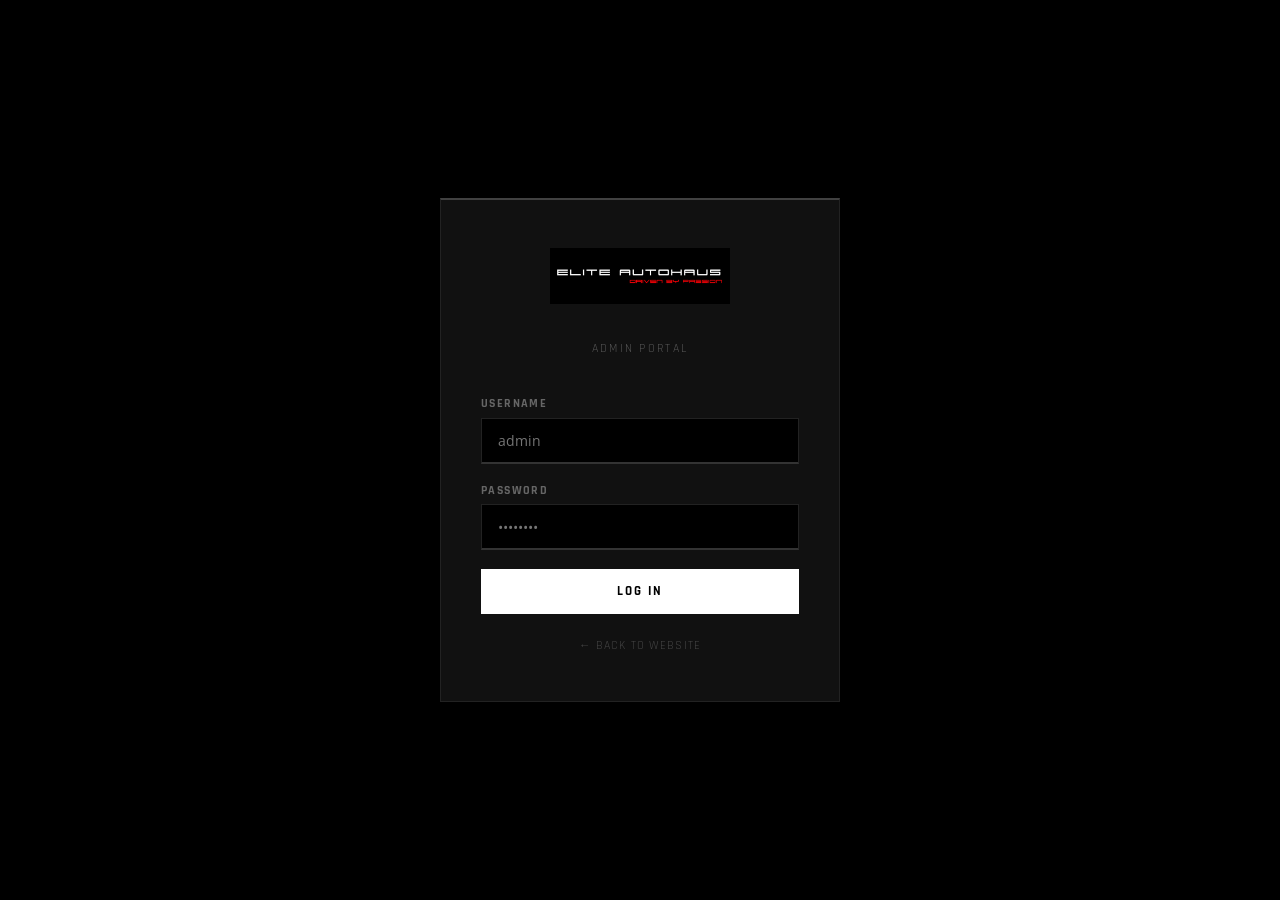
<file: admin/index.html>
<!DOCTYPE html>
<html lang="en">
<head>
  <meta charset="UTF-8" />
  <meta name="viewport" content="width=device-width, initial-scale=1.0" />
  <title>Elite Autohaus – Admin Login</title>
  <link href="https://fonts.googleapis.com/css2?family=Rajdhani:wght@600;700&family=Open+Sans:wght@400;600&display=swap" rel="stylesheet" />
  <style>
    *, *::before, *::after { box-sizing: border-box; margin: 0; padding: 0; }
    body {
      font-family: 'Open Sans', sans-serif;
      background: #000;
      min-height: 100vh;
      display: flex;
      align-items: center;
      justify-content: center;
    }
    .box {
      width: 400px;
      background: #111;
      border: 1px solid #222;
      border-top: 2px solid rgba(255,255,255,0.2);
      padding: 3rem 2.5rem;
    }
    .logo-wrap { text-align: center; margin-bottom: 2rem; }
    .logo-wrap img { height: 56px; width: auto; }
    .sub {
      font-family: 'Rajdhani', sans-serif;
      font-size: 0.72rem;
      letter-spacing: 0.2em;
      text-transform: uppercase;
      color: #555;
      text-align: center;
      margin-bottom: 2.5rem;
    }
    label {
      display: block;
      font-family: 'Rajdhani', sans-serif;
      font-size: 0.72rem;
      font-weight: 700;
      letter-spacing: 0.12em;
      text-transform: uppercase;
      color: #666;
      margin-bottom: 0.4rem;
    }
    input[type="text"],
    input[type="password"] {
      width: 100%;
      padding: 0.75rem 1rem;
      background: #000;
      border: 1px solid #222;
      border-bottom: 2px solid #333;
      color: #fff;
      font-family: 'Open Sans', sans-serif;
      font-size: 0.9rem;
      margin-bottom: 1.2rem;
      outline: none;
      transition: border-color 0.2s;
    }
    input:focus { border-bottom-color: #ffffff; }
    .btn {
      width: 100%;
      padding: 0.85rem;
      background: #ffffff;
      color: #000000;
      border: none;
      font-family: 'Rajdhani', sans-serif;
      font-size: 0.82rem;
      font-weight: 700;
      letter-spacing: 0.15em;
      text-transform: uppercase;
      cursor: pointer;
      transition: background 0.2s;
    }
    .btn:hover { background: #cccccc; }
    .error {
      color: #ff9999;
      font-size: 0.78rem;
      margin-top: 1rem;
      display: none;
      text-align: center;
    }
    .back {
      display: block;
      margin-top: 1.5rem;
      color: #444;
      font-family: 'Rajdhani', sans-serif;
      font-size: 0.72rem;
      letter-spacing: 0.1em;
      text-transform: uppercase;
      text-decoration: none;
      text-align: center;
      transition: color 0.2s;
    }
    .back:hover { color: #ffffff; }
  </style>
</head>
<body>
  <div class="box">
    <div class="logo-wrap">
      <img src="../images/logo.png" alt="Elite Autohaus" />
    </div>
    <div class="sub">Admin Portal</div>

    <label>Username</label>
    <input type="text" id="username" placeholder="admin" />

    <label>Password</label>
    <input type="password" id="password" placeholder="••••••••" onkeydown="if(event.key==='Enter')login()" />

    <button class="btn" onclick="login()">Log In</button>
    <p class="error" id="err">&#10007; &nbsp;Wrong username or password. Try again.</p>
    <a href="../index.html" class="back">&#8592; Back to website</a>
  </div>

  <script>
    /* ── CHANGE YOUR CREDENTIALS HERE ── */
    const ADMIN_USER = 'Konrad';
    const ADMIN_PASS = 'Polska89';

    function login() {
      const u = document.getElementById('username').value.trim();
      const p = document.getElementById('password').value;
      if (u === ADMIN_USER && p === ADMIN_PASS) {
        sessionStorage.setItem('ea_admin', 'true');
        window.location.href = 'dashboard.html';
      } else {
        document.getElementById('err').style.display = 'block';
      }
    }
  </script>
</body>
</html>
</file>
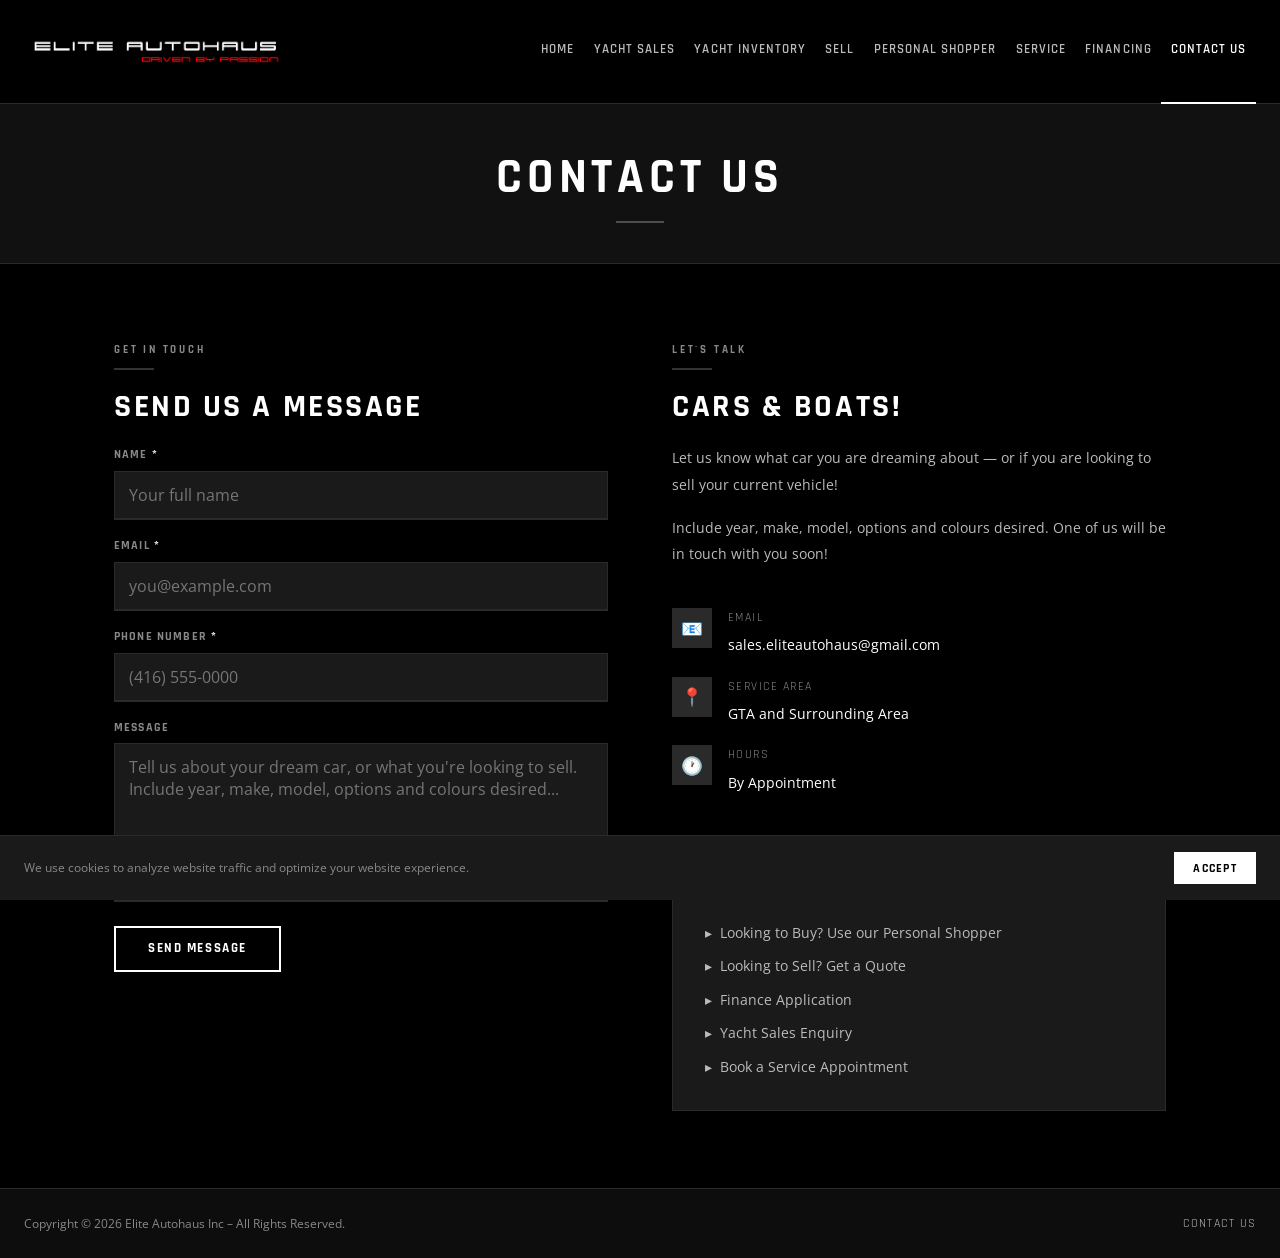
<file: contact-us.html>
<!DOCTYPE html>
<html lang="en">
<head>
  <meta charset="UTF-8" />
  <meta name="viewport" content="width=device-width, initial-scale=1.0" />
  <title>Contact Us – Elite Autohaus</title>
  <link rel="stylesheet" href="style.css" />
</head>
<body>

<header>
  <a href="index.html" class="logo-wrap"><img src="images/logo.png" alt="Elite Autohaus" /></a>
  <nav>
    <a href="index.html">Home</a>
    <a href="yacht-sales.html">Yacht Sales</a>
    <a href="yacht-inventory.html">Yacht Inventory</a>
    <a href="sell.html">Sell</a>
    <a href="personal-shopper.html">Personal Shopper</a>
    <a href="service.html">Service</a>
    <a href="financing.html">Financing</a>
    <a href="contact-us.html">Contact Us</a>
  </nav>
  <button class="hamburger" id="hamburger" aria-label="Open menu"><span></span><span></span><span></span></button>
</header>
<div class="mobile-nav" id="mobile-nav" onclick="if(event.target.tagName==='A'){document.getElementById('mobile-nav').classList.remove('open')}">
  <a href="index.html">Home</a>
  <a href="yacht-sales.html">Yacht Sales</a>
  <a href="yacht-inventory.html">Yacht Inventory</a>
  <a href="sell.html">Sell</a>
  <a href="personal-shopper.html">Personal Shopper</a>
  <a href="service.html">Service</a>
  <a href="financing.html">Financing</a>
  <a href="contact-us.html">Contact Us</a>
</div>

<div class="page-hero">
  <h1>Contact <span>Us</span></h1>
  <div class="red-bar"></div>
</div>

<section class="section section-black">
  <div class="wrapper">
    <div class="grid-2" style="gap:4rem;align-items:start;">

      <!-- FORM -->
      <div>
        <div class="section-label">Get In Touch</div>
        <div class="red-divider"></div>
        <h2 class="section-title">Send Us a Message</h2>
        <form id="contact-form" method="POST">
          <div class="form-group">
            <label>Name <span>*</span></label>
            <input type="text" name="name" required placeholder="Your full name" autocomplete="name" />
          </div>
          <div class="form-group">
            <label>Email <span>*</span></label>
            <input type="email" name="email" required placeholder="you@example.com" autocomplete="email" />
          </div>
          <div class="form-group">
            <label>Phone Number <span>*</span></label>
            <input type="tel" name="phone" required placeholder="(416) 555-0000" autocomplete="tel" />
          </div>
          <div class="form-group">
            <label>Message</label>
            <textarea name="message" rows="6" placeholder="Tell us about your dream car, or what you're looking to sell. Include year, make, model, options and colours desired..."></textarea>
          </div>
          <button type="submit" class="btn btn-red" id="contact-submit-btn">Send Message</button>
        </form>
        <div id="contact-error" style="display:none;background:rgba(200,0,0,0.08);border:1px solid rgba(255,100,100,0.2);padding:1rem 1.2rem;margin-top:1rem;color:#ff9999;font-size:0.85rem;line-height:1.6;"></div>
      <div id="contact-success" style="display:none;background:var(--dark2);border:1px solid rgba(255,255,255,0.2);padding:1.5rem;margin-top:1.5rem;text-align:center;color:var(--white);">
          ✅ Message sent! We will be in touch soon.
        </div>
      </div>

      <!-- INFO -->
      <div>
        <div class="section-label">Let's Talk</div>
        <div class="red-divider"></div>
        <h2 class="section-title">Cars &amp; Boats!</h2>
        <div class="body-text">
          <p>Let us know what car you are dreaming about — or if you are looking to sell your current vehicle!</p>
          <p>Include year, make, model, options and colours desired. One of us will be in touch with you soon!</p>
        </div>

        <div style="margin-top:2.5rem;display:flex;flex-direction:column;gap:1.2rem;">

          <div style="display:flex;gap:1rem;align-items:flex-start;">
            <div style="width:40px;height:40px;background:var(--dark3);display:flex;align-items:center;justify-content:center;font-size:1.1rem;flex-shrink:0;">📧</div>
            <div>
              <div style="font-family:'Rajdhani',sans-serif;font-size:0.72rem;letter-spacing:0.12em;text-transform:uppercase;color:var(--muted);margin-bottom:0.2rem;">Email</div>
              <a href="mailto:sales.eliteautohaus@gmail.com" style="color:var(--white);font-size:0.9rem;text-decoration:none;">sales.eliteautohaus@gmail.com</a>
            </div>
          </div>

          <div style="display:flex;gap:1rem;align-items:flex-start;">
            <div style="width:40px;height:40px;background:var(--dark3);display:flex;align-items:center;justify-content:center;font-size:1.1rem;flex-shrink:0;">📍</div>
            <div>
              <div style="font-family:'Rajdhani',sans-serif;font-size:0.72rem;letter-spacing:0.12em;text-transform:uppercase;color:var(--muted);margin-bottom:0.2rem;">Service Area</div>
              <span style="color:var(--white);font-size:0.9rem;">GTA and Surrounding Area</span>
            </div>
          </div>

          <div style="display:flex;gap:1rem;align-items:flex-start;">
            <div style="width:40px;height:40px;background:var(--dark3);display:flex;align-items:center;justify-content:center;font-size:1.1rem;flex-shrink:0;">🕐</div>
            <div>
              <div style="font-family:'Rajdhani',sans-serif;font-size:0.72rem;letter-spacing:0.12em;text-transform:uppercase;color:var(--muted);margin-bottom:0.2rem;">Hours</div>
              <span style="color:var(--white);font-size:0.9rem;">By Appointment</span>
            </div>
          </div>

        </div>

        <!-- QUICK LINKS -->
        <div style="margin-top:3rem;background:var(--dark2);border:1px solid var(--dark3);border-top:2px solid rgba(255,255,255,0.15);padding:2rem;">
          <h3 style="font-family:'Rajdhani',sans-serif;font-size:1rem;font-weight:700;letter-spacing:0.1em;text-transform:uppercase;color:var(--white);margin-bottom:1rem;">Quick Links</h3>
          <div style="display:flex;flex-direction:column;gap:0.6rem;">
            <a href="personal-shopper.html" style="color:var(--light);font-size:0.85rem;text-decoration:none;display:flex;align-items:center;gap:0.5rem;transition:color 0.2s;" onmouseover="this.style.color='var(--white)' onmouseout="this.style.color='var(--light)'">▸ &nbsp;Looking to Buy? Use our Personal Shopper</a>
            <a href="sell.html" style="color:var(--light);font-size:0.85rem;text-decoration:none;display:flex;align-items:center;gap:0.5rem;transition:color 0.2s;" onmouseover="this.style.color='var(--white)' onmouseout="this.style.color='var(--light)'">▸ &nbsp;Looking to Sell? Get a Quote</a>
            <a href="financing.html" style="color:var(--light);font-size:0.85rem;text-decoration:none;display:flex;align-items:center;gap:0.5rem;transition:color 0.2s;" onmouseover="this.style.color='var(--white)' onmouseout="this.style.color='var(--light)'">▸ &nbsp;Finance Application</a>
            <a href="yacht-sales.html" style="color:var(--light);font-size:0.85rem;text-decoration:none;display:flex;align-items:center;gap:0.5rem;transition:color 0.2s;" onmouseover="this.style.color='var(--white)' onmouseout="this.style.color='var(--light)'">▸ &nbsp;Yacht Sales Enquiry</a>
            <a href="service.html" style="color:var(--light);font-size:0.85rem;text-decoration:none;display:flex;align-items:center;gap:0.5rem;transition:color 0.2s;" onmouseover="this.style.color='var(--white)' onmouseout="this.style.color='var(--light)'">▸ &nbsp;Book a Service Appointment</a>
          </div>
        </div>

      </div>
    </div>
  </div>
</section>

<footer>
  <p>Copyright &copy; 2026 Elite Autohaus Inc &ndash; All Rights Reserved.</p>
  <a href="contact-us.html">Contact Us</a>
</footer>
<div class="cookie-bar" id="cookie-bar" style="display:none;">
  <p>We use cookies to analyze website traffic and optimize your website experience.</p>
  <button id="cookie-accept">Accept</button>
</div>
<a href="admin/index.html" class="admin-badge">&#9881;</a>
<script src="shared.js"></script>
<script>
(function() {
  var form = document.getElementById('contact-form');
  if (!form) return;
  form.addEventListener('submit', async function(e) {
    e.preventDefault();
    var btn = document.getElementById('contact-submit-btn');
    var origText = btn ? btn.textContent : '';
    if (btn) { btn.textContent = 'Sending...'; btn.disabled = true; }
    var ok = await submitToFormspree(form, 'contact-success', 'contact-error');
    if (!ok && btn) { btn.textContent = origText; btn.disabled = false; }
  });
})();
</script>
</body>
</html>
</file>
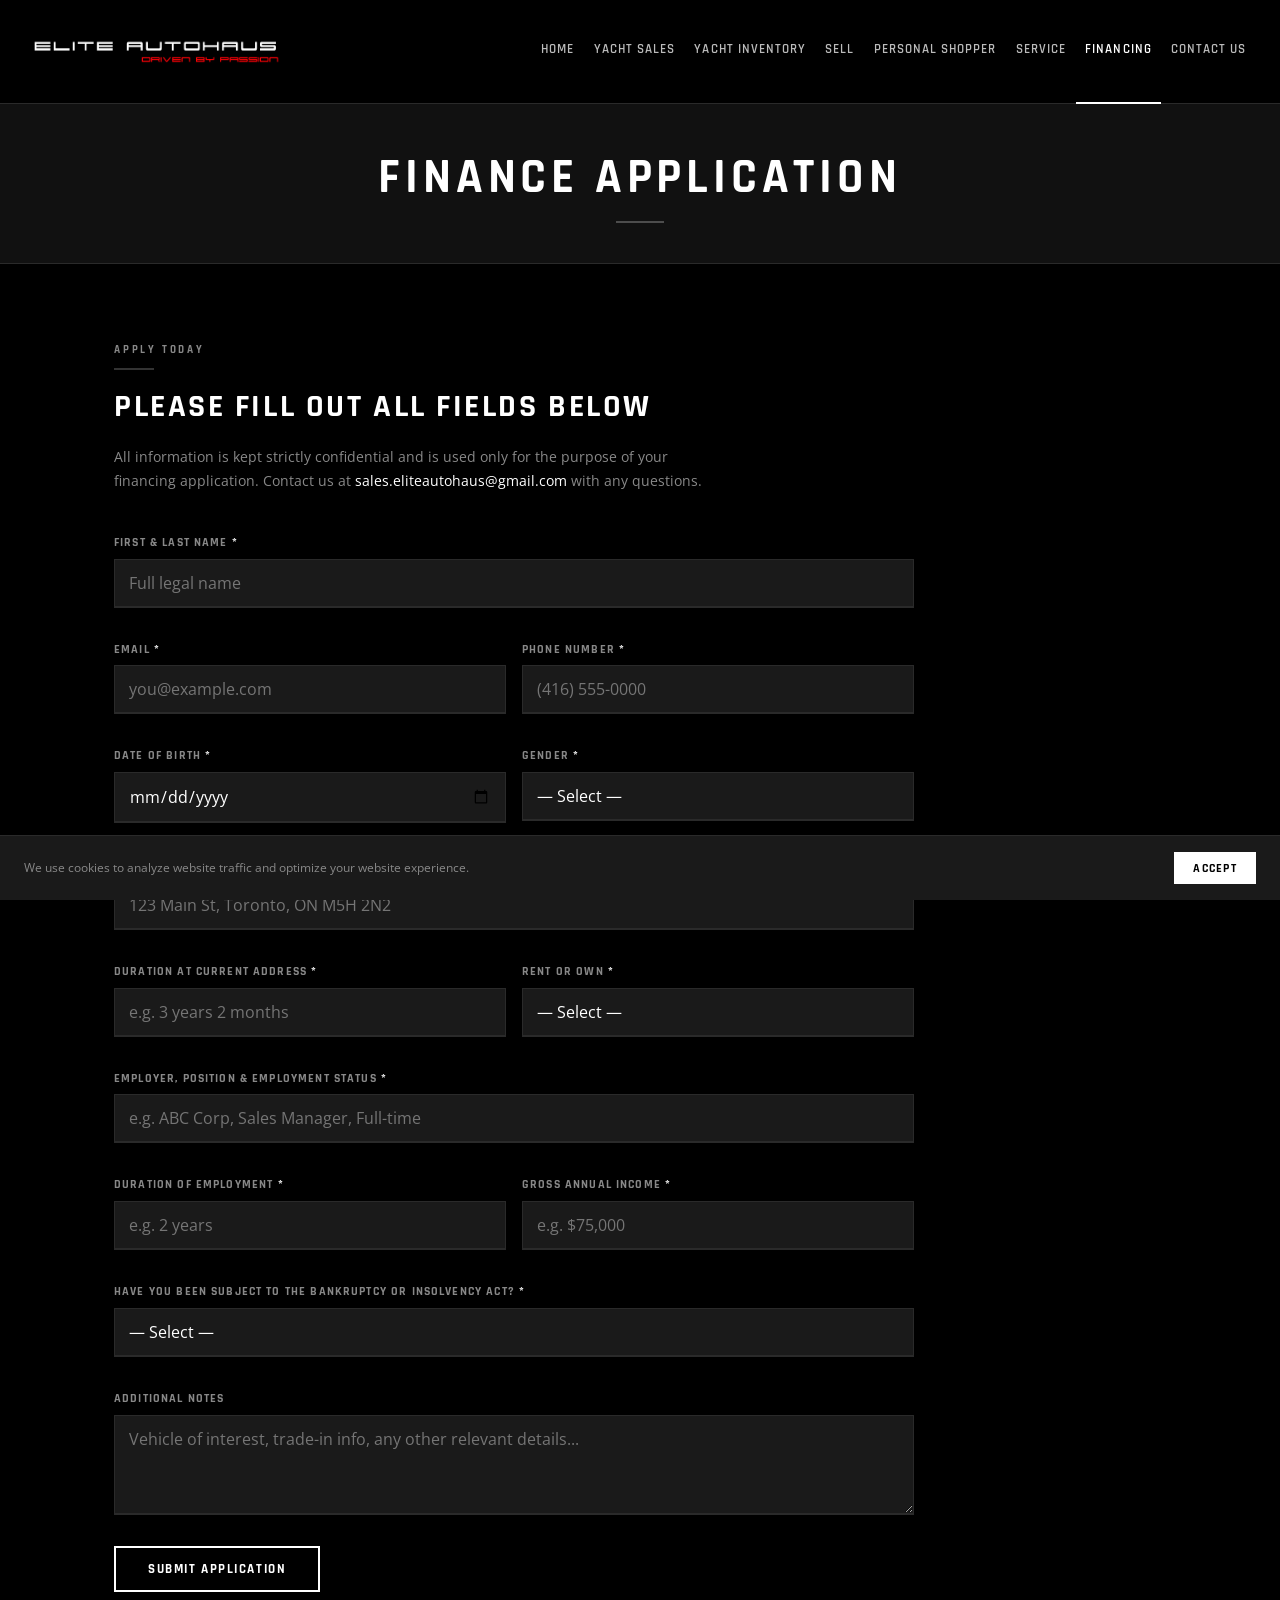
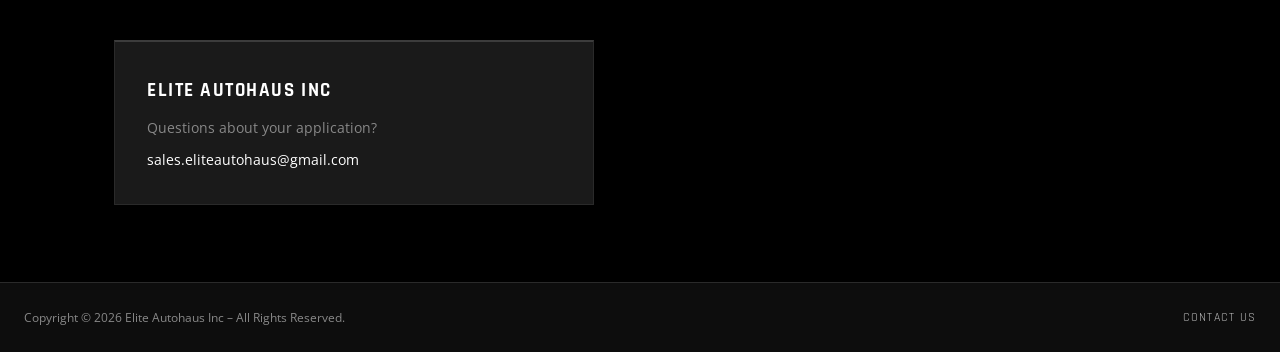
<file: financing.html>
<!DOCTYPE html>
<html lang="en">
<head>
  <meta charset="UTF-8" />
  <meta name="viewport" content="width=device-width, initial-scale=1.0" />
  <title>Financing – Elite Autohaus</title>
  <link rel="stylesheet" href="style.css" />
</head>
<body>

<header>
  <a href="index.html" class="logo-wrap"><img src="images/logo.png" alt="Elite Autohaus" /></a>
  <nav>
    <a href="index.html">Home</a>
    <a href="yacht-sales.html">Yacht Sales</a>
    <a href="yacht-inventory.html">Yacht Inventory</a>
    <a href="sell.html">Sell</a>
    <a href="personal-shopper.html">Personal Shopper</a>
    <a href="service.html">Service</a>
    <a href="financing.html">Financing</a>
    <a href="contact-us.html">Contact Us</a>
  </nav>
  <button class="hamburger" id="hamburger" aria-label="Open menu"><span></span><span></span><span></span></button>
</header>
<div class="mobile-nav" id="mobile-nav" onclick="if(event.target.tagName==='A'){document.getElementById('mobile-nav').classList.remove('open')}">
  <a href="index.html">Home</a>
  <a href="yacht-sales.html">Yacht Sales</a>
  <a href="yacht-inventory.html">Yacht Inventory</a>
  <a href="sell.html">Sell</a>
  <a href="personal-shopper.html">Personal Shopper</a>
  <a href="service.html">Service</a>
  <a href="financing.html">Financing</a>
  <a href="contact-us.html">Contact Us</a>
</div>

<div class="page-hero">
  <h1>Finance <span>Application</span></h1>
  <div class="red-bar"></div>
</div>

<section class="section section-black">
  <div class="wrapper">
    <div class="section-label">Apply Today</div>
    <div class="red-divider"></div>
    <h2 class="section-title">Please Fill Out All Fields Below</h2>
    <p style="color:var(--muted);font-size:0.85rem;margin-bottom:2.5rem;max-width:600px;">All information is kept strictly confidential and is used only for the purpose of your financing application. Contact us at <a href="mailto:sales.eliteautohaus@gmail.com" style="color:var(--white);text-decoration:none;">sales.eliteautohaus@gmail.com</a> with any questions.</p>

    <div class="form-wrap" style="max-width:800px;">
      <form id="fin-form" method="POST"><input type="hidden" name="_subject" value="Finance Application — Elite Autohaus" />
        <div class="form-grid">

          <div class="form-group full">
            <label>First &amp; Last Name <span>*</span></label>
            <input type="text" name="full_name" required placeholder="Full legal name" autocomplete="name" />
          </div>

          <div class="form-group">
            <label>Email <span>*</span></label>
            <input type="email" name="email" required placeholder="you@example.com" autocomplete="email" />
          </div>

          <div class="form-group">
            <label>Phone Number <span>*</span></label>
            <input type="tel" name="phone" required placeholder="(416) 555-0000" autocomplete="tel" />
          </div>

          <div class="form-group">
            <label>Date of Birth <span>*</span></label>
            <input type="date" name="date_of_birth" required />
          </div>

          <div class="form-group">
            <label>Gender <span>*</span></label>
            <select name="gender" required>
              <option value="">— Select —</option>
              <option>Male</option>
              <option>Female</option>
              <option>Non-binary</option>
              <option>Prefer not to say</option>
            </select>
          </div>

          <div class="form-group full">
            <label>Address / City / Postal Code <span>*</span></label>
            <input type="text" name="address" required placeholder="123 Main St, Toronto, ON M5H 2N2" autocomplete="street-address" />
          </div>

          <div class="form-group">
            <label>Duration at Current Address <span>*</span></label>
            <input type="text" name="duration_at_address" required placeholder="e.g. 3 years 2 months" />
          </div>

          <div class="form-group">
            <label>Rent or Own <span>*</span></label>
            <select name="rent_or_own" required>
              <option value="">— Select —</option>
              <option>Own</option>
              <option>Rent</option>
              <option>Living with family</option>
              <option>Other</option>
            </select>
          </div>

          <div class="form-group full">
            <label>Employer, Position &amp; Employment Status <span>*</span></label>
            <input type="text" name="employer_and_position" required placeholder="e.g. ABC Corp, Sales Manager, Full-time" />
          </div>

          <div class="form-group">
            <label>Duration of Employment <span>*</span></label>
            <input type="text" name="duration_of_employment" required placeholder="e.g. 2 years" />
          </div>

          <div class="form-group">
            <label>Gross Annual Income <span>*</span></label>
            <input type="text" name="gross_annual_income" required placeholder="e.g. $75,000" />
          </div>

          <div class="form-group full">
            <label>Have you been subject to the Bankruptcy or Insolvency Act? <span>*</span></label>
            <select name="bankruptcy" required>
              <option value="">— Select —</option>
              <option>No</option>
              <option>Yes — discharged</option>
              <option>Yes — currently active</option>
            </select>
          </div>

          <div class="form-group full">
            <label>Additional Notes</label>
            <textarea name="notes" placeholder="Vehicle of interest, trade-in info, any other relevant details..."></textarea>
          </div>

        </div>
        <button type="submit" class="btn btn-red" id="fin-submit-btn" style="margin-top:0.5rem;">Submit Application</button>
      </form>
      <div id="fin-error" style="display:none;background:rgba(200,0,0,0.08);border:1px solid rgba(255,100,100,0.2);padding:1rem 1.2rem;margin-top:1rem;color:#ff9999;font-size:0.85rem;line-height:1.6;"></div>
      <div id="fin-success" style="display:none;background:var(--dark2);border:1px solid rgba(255,255,255,0.2);padding:1.5rem;margin-top:1.5rem;color:var(--white);font-size:0.9rem;">
        ✅ &nbsp;Application submitted! A member of our team will be in touch with you shortly.
      </div>
    </div>

    <!-- CONTACT BOX -->
    <div style="margin-top:3rem;background:var(--dark2);border:1px solid var(--dark3);border-top:2px solid rgba(255,255,255,0.15);padding:2rem;max-width:480px;">
      <h3 style="font-family:'Rajdhani',sans-serif;font-size:1.2rem;font-weight:700;letter-spacing:0.08em;text-transform:uppercase;color:var(--white);margin-bottom:0.5rem;">Elite Autohaus Inc</h3>
      <p style="color:var(--muted);font-size:0.85rem;">Questions about your application?</p>
      <a href="mailto:sales.eliteautohaus@gmail.com" style="color:var(--white);font-size:0.88rem;text-decoration:none;display:block;margin-top:0.5rem;">sales.eliteautohaus@gmail.com</a>
    </div>
  </div>
</section>

<footer>
  <p>Copyright &copy; 2026 Elite Autohaus Inc &ndash; All Rights Reserved.</p>
  <a href="contact-us.html">Contact Us</a>
</footer>
<div class="cookie-bar" id="cookie-bar" style="display:none;">
  <p>We use cookies to analyze website traffic and optimize your website experience.</p>
  <button id="cookie-accept">Accept</button>
</div>
<a href="admin/index.html" class="admin-badge">&#9881;</a>
<script src="shared.js"></script>
<script>
(function() {
  var form = document.getElementById('fin-form');
  if (!form) return;
  form.addEventListener('submit', async function(e) {
    e.preventDefault();
    var btn = document.getElementById('fin-submit-btn');
    var origText = btn ? btn.textContent : '';
    if (btn) { btn.textContent = 'Sending...'; btn.disabled = true; }
    var ok = await submitToFormspree(form, 'fin-success', 'fin-error');
    if (!ok && btn) { btn.textContent = origText; btn.disabled = false; }
  });
})();
</script>
</body>
</html>
</file>
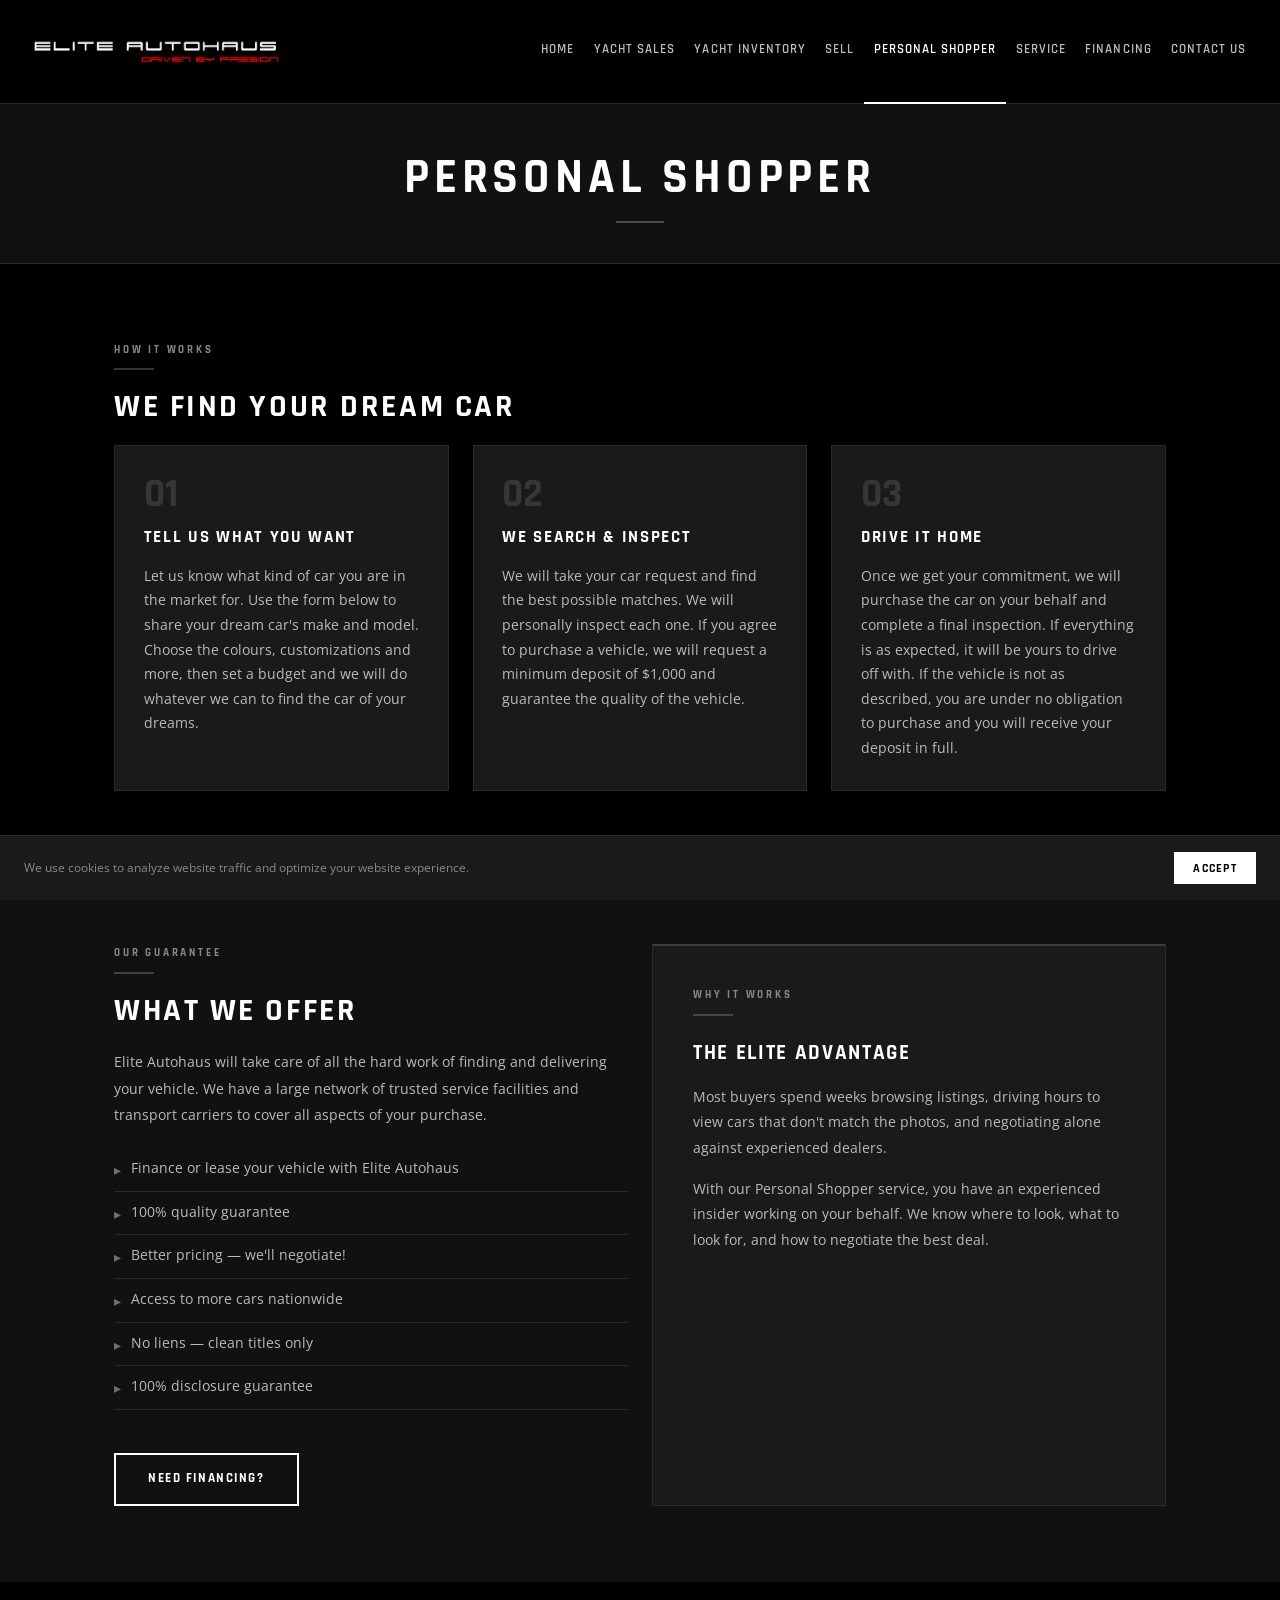
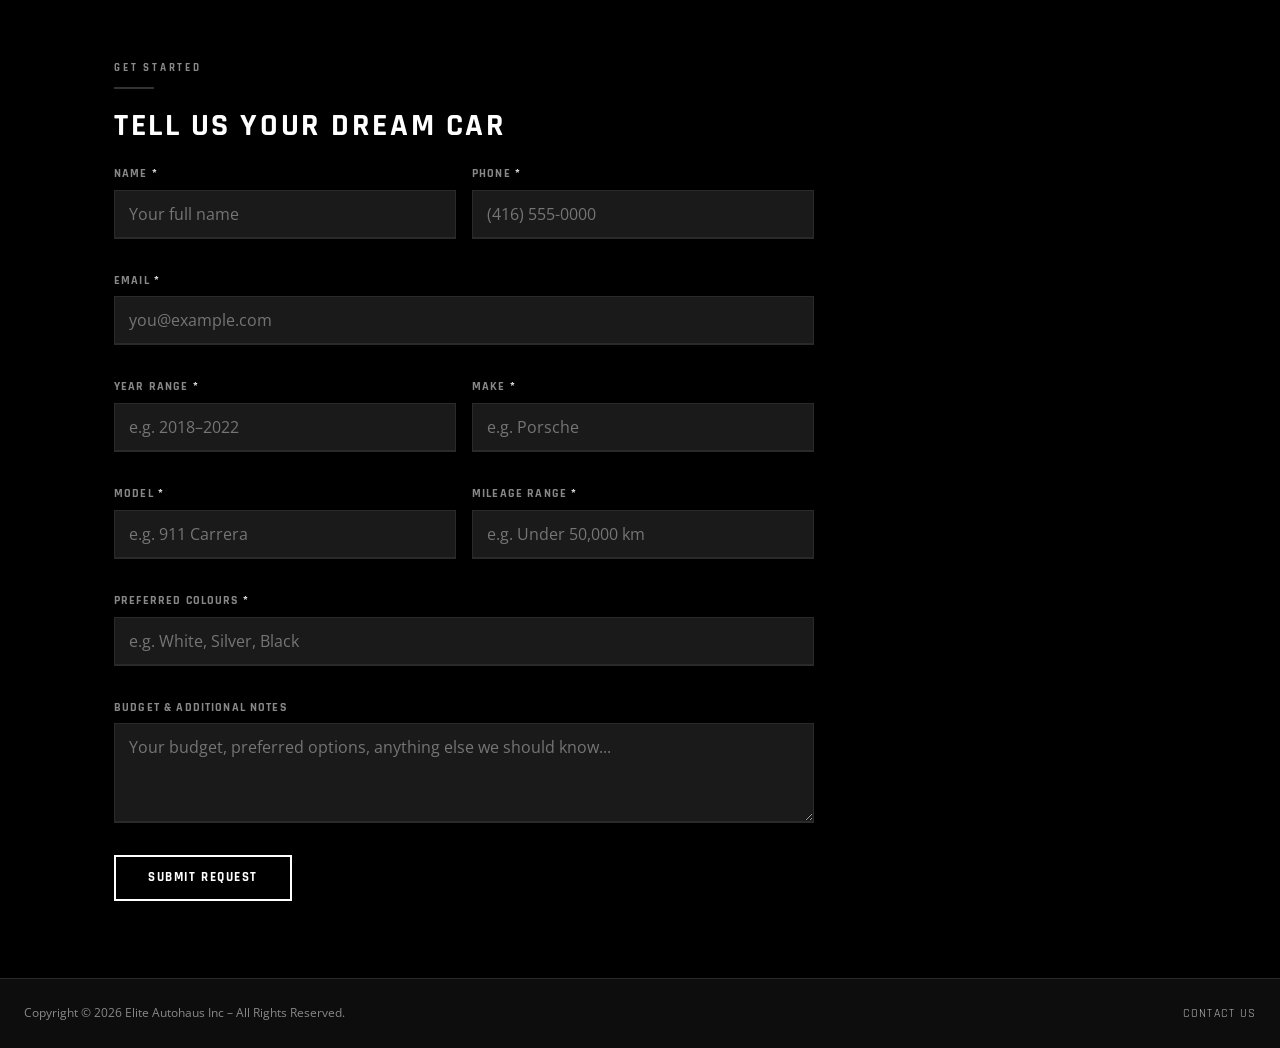
<file: personal-shopper.html>
<!DOCTYPE html>
<html lang="en">
<head>
  <meta charset="UTF-8" />
  <meta name="viewport" content="width=device-width, initial-scale=1.0" />
  <title>Personal Shopper – Elite Autohaus</title>
  <link rel="stylesheet" href="style.css" />
</head>
<body>

<header>
  <a href="index.html" class="logo-wrap"><img src="images/logo.png" alt="Elite Autohaus" /></a>
  <nav>
    <a href="index.html">Home</a><a href="yacht-sales.html">Yacht Sales</a><a href="yacht-inventory.html">Yacht Inventory</a>
    <a href="sell.html">Sell</a><a href="personal-shopper.html">Personal Shopper</a>
    <a href="service.html">Service</a><a href="financing.html">Financing</a><a href="contact-us.html">Contact Us</a>
  </nav>
  <button class="hamburger" id="hamburger" aria-label="Open menu"><span></span><span></span><span></span></button>
</header>
<div class="mobile-nav" id="mobile-nav">
  <a href="index.html">Home</a><a href="yacht-sales.html">Yacht Sales</a><a href="yacht-inventory.html">Yacht Inventory</a>
  <a href="sell.html">Sell</a><a href="personal-shopper.html">Personal Shopper</a>
  <a href="service.html">Service</a><a href="financing.html">Financing</a><a href="contact-us.html">Contact Us</a>
</div>

<div class="page-hero">
  <h1 id="ps-page-title">Personal Shopper</h1>
  <div class="red-bar"></div>
</div>

<!-- HOW IT WORKS -->
<section class="section section-black">
  <div class="wrapper">
    <div class="section-label">How It Works</div>
    <div class="red-divider"></div>
    <h2 class="section-title" id="ps-steps-heading">We Find Your Dream Car</h2>
    <div class="grid-3">
      <div class="step-box">
        <div class="step-num">01</div>
        <h3 id="ps-step1-title">Tell Us What You Want</h3>
        <p id="ps-step1-body">Let us know what kind of car you are in the market for. Use the form below to share your dream car's make and model. Choose the colours, customizations and more, then set a budget and we will do whatever we can to find the car of your dreams.</p>
      </div>
      <div class="step-box">
        <div class="step-num">02</div>
        <h3 id="ps-step2-title">We Search &amp; Inspect</h3>
        <p id="ps-step2-body">We will take your car request and find the best possible matches. We will personally inspect each one. If you agree to purchase a vehicle, we will request a minimum deposit of $1,000 and guarantee the quality of the vehicle.</p>
      </div>
      <div class="step-box">
        <div class="step-num">03</div>
        <h3 id="ps-step3-title">Drive It Home</h3>
        <p id="ps-step3-body">Once we get your commitment, we will purchase the car on your behalf and complete a final inspection. If everything is as expected, it will be yours to drive off with. If the vehicle is not as described, you are under no obligation to purchase and you will receive your deposit in full.</p>
      </div>
    </div>
  </div>
</section>

<!-- WHY US -->
<section class="section section-dark">
  <div class="wrapper">
    <div class="grid-2">
      <div>
        <div class="section-label">Our Guarantee</div>
        <div class="red-divider"></div>
        <h2 class="section-title" id="ps-offer-heading">What We Offer</h2>
        <div class="body-text" id="ps-offer-body">
          <p>Elite Autohaus will take care of all the hard work of finding and delivering your vehicle. We have a large network of trusted service facilities and transport carriers to cover all aspects of your purchase.</p>
        </div>
        <ul class="feature-list" style="margin-top:1.2rem;">
          <li id="ps-feat1">Finance or lease your vehicle with Elite Autohaus</li>
          <li id="ps-feat2">100% quality guarantee</li>
          <li id="ps-feat3">Better pricing — we'll negotiate!</li>
          <li id="ps-feat4">Access to more cars nationwide</li>
          <li id="ps-feat5">No liens — clean titles only</li>
          <li id="ps-feat6">100% disclosure guarantee</li>
        </ul>
        <a href="financing.html" class="btn btn-outline" style="margin-top:1.5rem;display:inline-block;" id="ps-offer-btn">Need Financing?</a>
      </div>
      <div class="card">
        <div class="section-label">Why It Works</div>
        <div class="red-divider"></div>
        <h3 class="sub-title" id="ps-advantage-heading">The Elite Advantage</h3>
        <div class="body-text" id="ps-advantage-body">
          <p>Most buyers spend weeks browsing listings, driving hours to view cars that don't match the photos, and negotiating alone against experienced dealers.</p>
          <p>With our Personal Shopper service, you have an experienced insider working on your behalf. We know where to look, what to look for, and how to negotiate the best deal.</p>
        </div>
      </div>
    </div>
  </div>
</section>

<!-- FORM -->
<section class="section section-black">
  <div class="wrapper">
    <div class="section-label">Get Started</div>
    <div class="red-divider"></div>
    <h2 class="section-title" id="ps-form-heading">Tell Us Your Dream Car</h2>
    <div class="form-wrap">
      <form id="ps-form" method="POST">
        <input type="hidden" name="_subject" value="Personal Shopper Request — Elite Autohaus" />
        <div class="form-grid">
          <div class="form-group"><label>Name <span>*</span></label><input type="text" name="name" required placeholder="Your full name" autocomplete="name" /></div>
          <div class="form-group"><label>Phone <span>*</span></label><input type="tel" name="phone" required placeholder="(416) 555-0000" autocomplete="tel" /></div>
          <div class="form-group full"><label>Email <span>*</span></label><input type="email" name="email" required placeholder="you@example.com" autocomplete="email" /></div>
          <div class="form-group"><label>Year Range <span>*</span></label><input type="text" name="year_range" required placeholder="e.g. 2018–2022" /></div>
          <div class="form-group"><label>Make <span>*</span></label><input type="text" name="make" required placeholder="e.g. Porsche" /></div>
          <div class="form-group"><label>Model <span>*</span></label><input type="text" name="model" required placeholder="e.g. 911 Carrera" /></div>
          <div class="form-group"><label>Mileage Range <span>*</span></label><input type="text" name="mileage" required placeholder="e.g. Under 50,000 km" /></div>
          <div class="form-group full"><label>Preferred Colours <span>*</span></label><input type="text" name="colours" required placeholder="e.g. White, Silver, Black" /></div>
          <div class="form-group full"><label>Budget &amp; Additional Notes</label><textarea name="notes" placeholder="Your budget, preferred options, anything else we should know..."></textarea></div>
        </div>
        <button type="submit" class="btn btn-red" id="ps-submit-btn" style="margin-top:0.5rem;">Submit Request</button>
      </form>
      <div id="ps-error" style="display:none;background:rgba(200,0,0,0.08);border:1px solid rgba(255,100,100,0.2);padding:1rem 1.2rem;margin-top:1rem;color:#ff9999;font-size:0.85rem;line-height:1.6;"></div>
      <div id="ps-success" style="display:none;background:var(--dark2);border:1px solid rgba(255,255,255,0.2);padding:1.5rem;margin-top:1.5rem;text-align:center;color:var(--white);">
        ✅ &nbsp;Request received! We will begin searching and be in touch with you very soon.
      </div>
    </div>
  </div>
</section>

<footer><p>Copyright &copy; 2026 Elite Autohaus Inc &ndash; All Rights Reserved.</p><a href="contact-us.html">Contact Us</a></footer>
<div class="cookie-bar" id="cookie-bar" style="display:none;"><p>We use cookies to analyze website traffic and optimize your website experience.</p><button id="cookie-accept">Accept</button></div>
<a href="admin/index.html" class="admin-badge">&#9881;</a>
<script src="shared.js"></script>
<script>
(async function() {
  try {
    const res = await fetch('data/content.json?_=' + Date.now());
    const d = await res.json();
    const p = (d.pages || {}).shopper || {};
    function st(id, val) { const e = document.getElementById(id); if (e && val) e.textContent = val; }
    function sh(id, val) { const e = document.getElementById(id); if (e && val) e.innerHTML = val; }
    st('ps-page-title',       p.pageTitle);
    st('ps-steps-heading',    p.stepsHeading);
    st('ps-step1-title',      p.step1title); st('ps-step1-body', p.step1body);
    st('ps-step2-title',      p.step2title); st('ps-step2-body', p.step2body);
    st('ps-step3-title',      p.step3title); st('ps-step3-body', p.step3body);
    st('ps-offer-heading',    p.offerHeading);
    sh('ps-offer-body',       p.offerBody);
    st('ps-feat1',            p.feat1); st('ps-feat2', p.feat2);
    st('ps-feat3',            p.feat3); st('ps-feat4', p.feat4);
    st('ps-feat5',            p.feat5); st('ps-feat6', p.feat6);
    st('ps-advantage-heading',p.advantageHeading);
    sh('ps-advantage-body',   p.advantageBody);
    st('ps-form-heading',     p.formHeading);
    const fid = (d.site || {}).formspree || '';
    if (fid && fid !== 'YOUR_FORMSPREE_ID') document.getElementById('ps-form').action = 'https://formspree.io/f/' + fid;
  } catch(e) {}
})();

(function() {
  var form = document.getElementById('ps-form');
  if (!form) return;
  form.addEventListener('submit', async function(e) {
    e.preventDefault();
    var btn = document.getElementById('ps-submit-btn');
    var orig = btn.textContent;
    btn.textContent = 'Sending...'; btn.disabled = true;
    var ok = await submitToFormspree(form, 'ps-success', 'ps-error');
    if (!ok) { btn.textContent = orig; btn.disabled = false; }
  });
})();
</script>
</body>
</html>
</file>
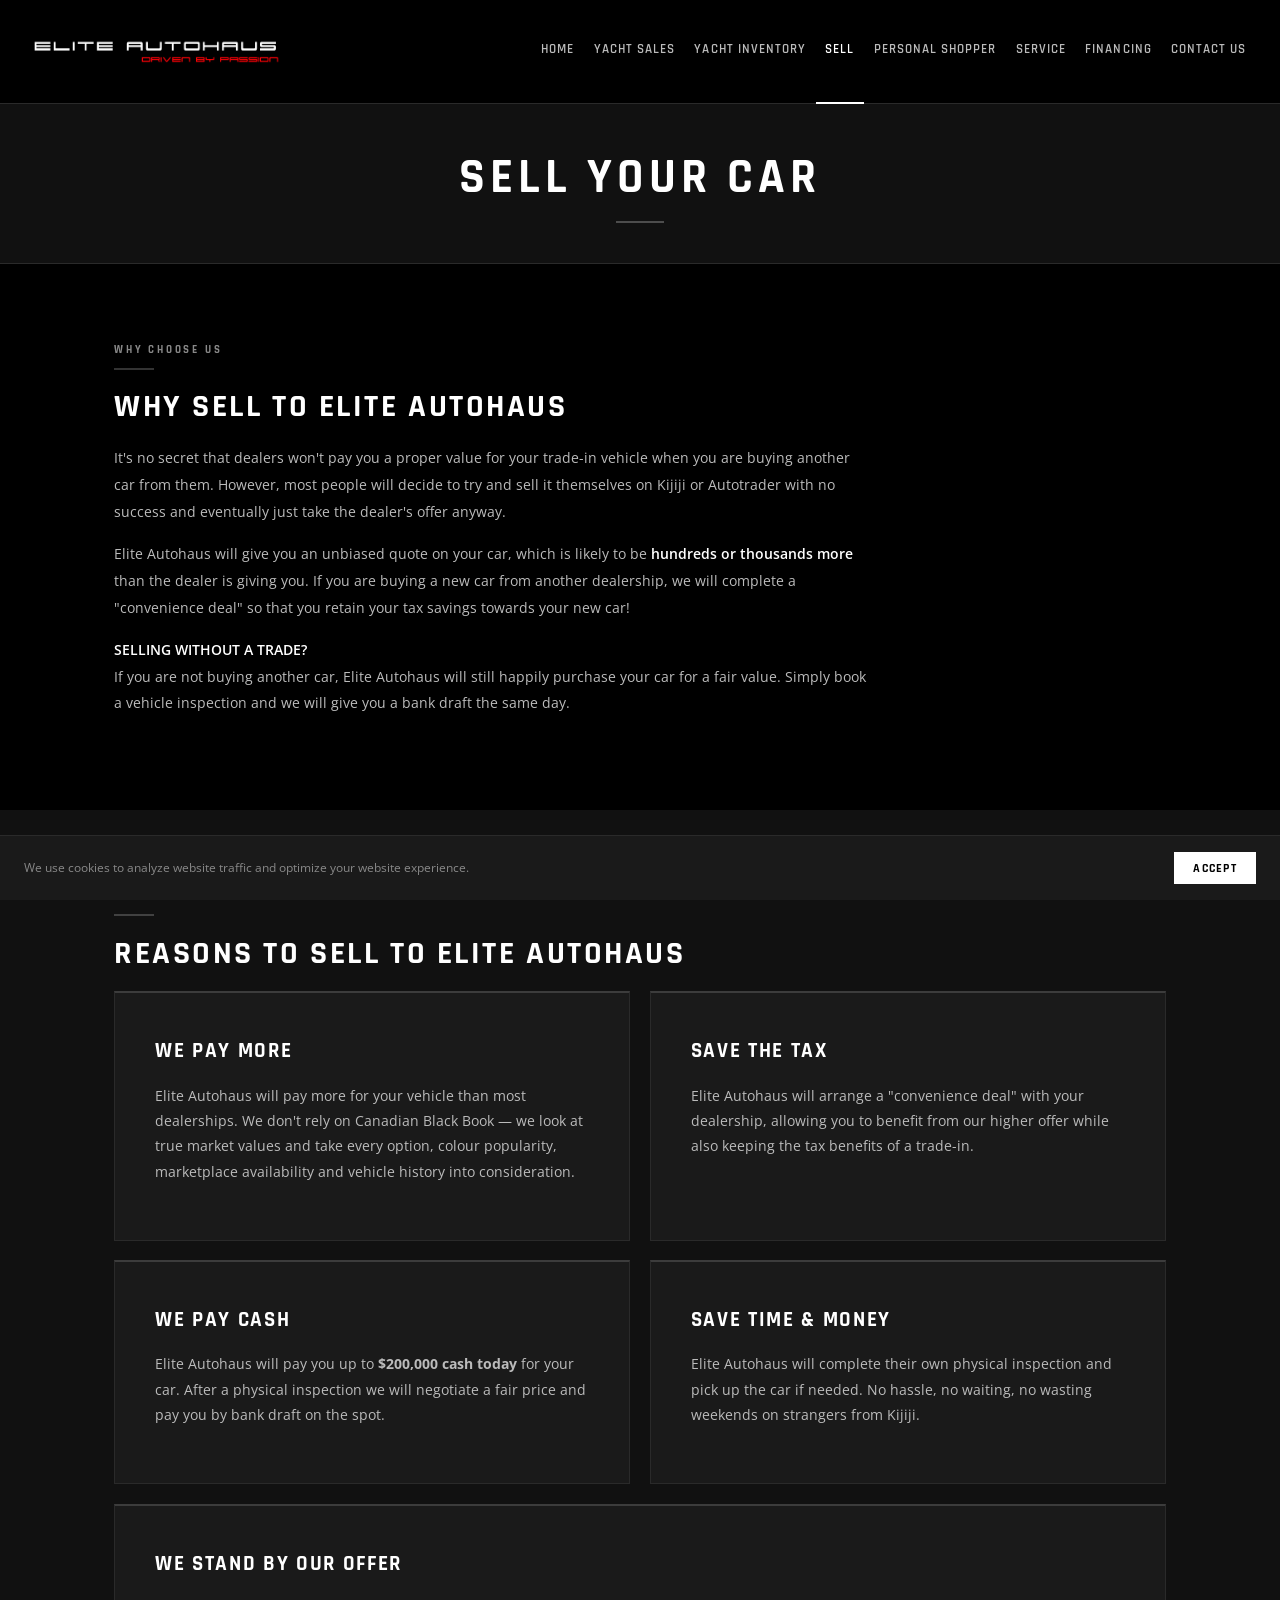
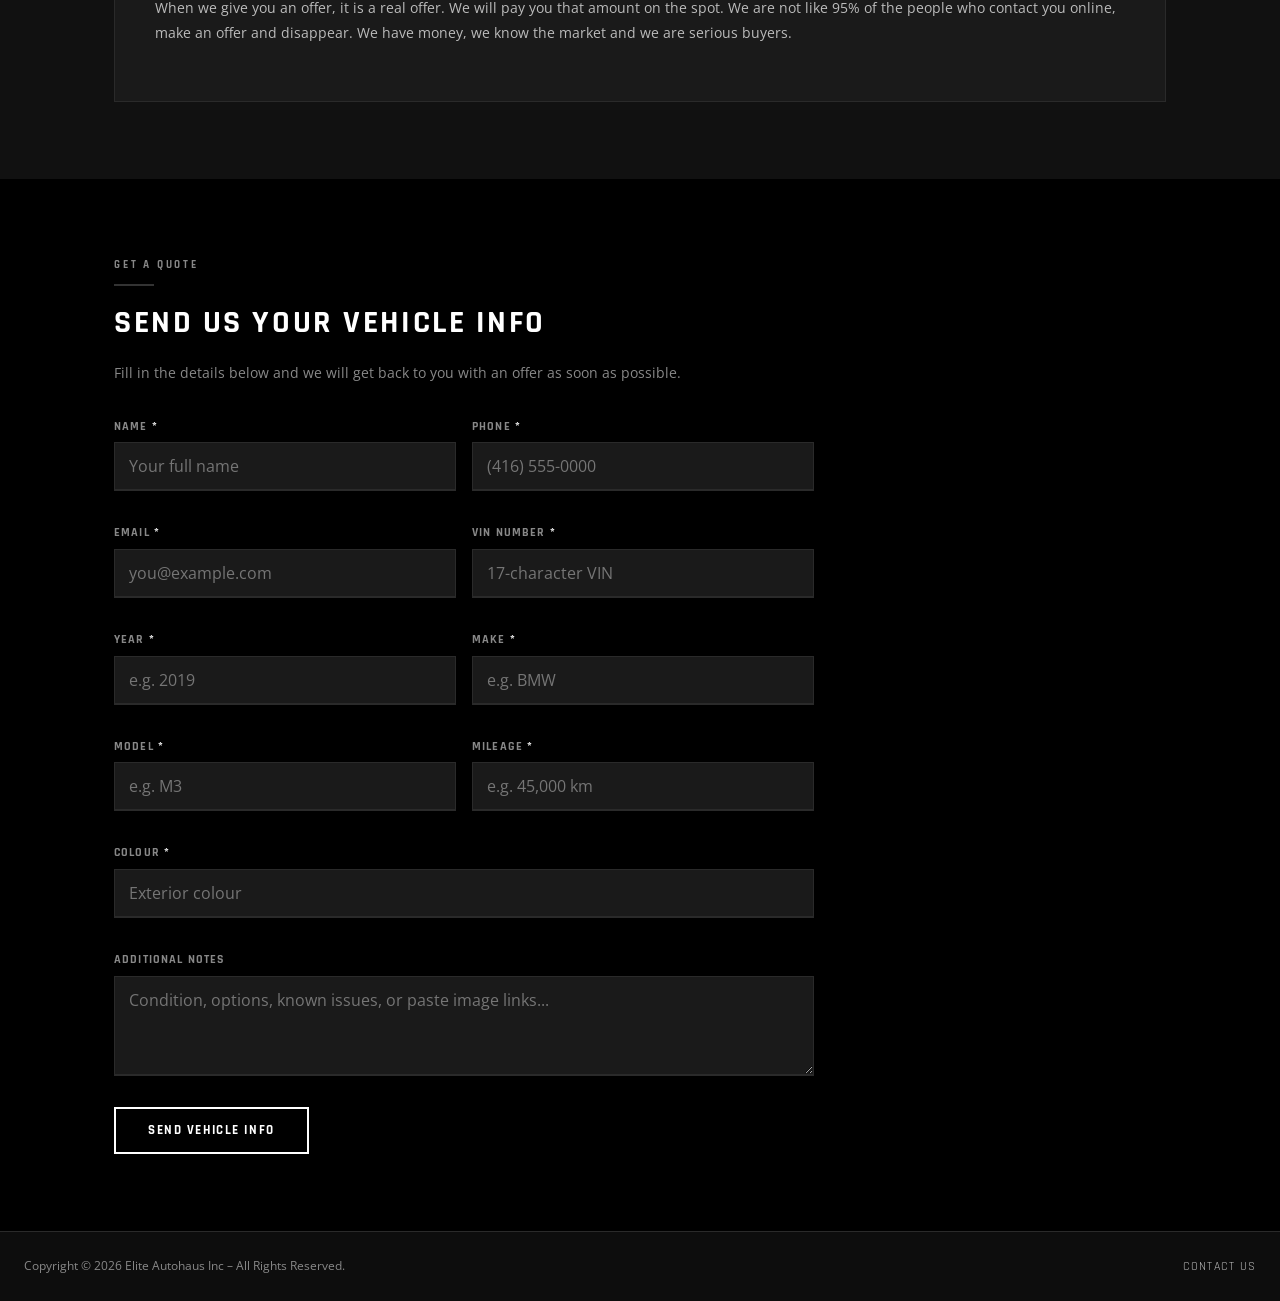
<file: sell.html>
<!DOCTYPE html>
<html lang="en">
<head>
  <meta charset="UTF-8" />
  <meta name="viewport" content="width=device-width, initial-scale=1.0" />
  <title>Sell Your Car – Elite Autohaus</title>
  <link rel="stylesheet" href="style.css" />
</head>
<body>

<header>
  <a href="index.html" class="logo-wrap"><img src="images/logo.png" alt="Elite Autohaus" /></a>
  <nav>
    <a href="index.html">Home</a><a href="yacht-sales.html">Yacht Sales</a><a href="yacht-inventory.html">Yacht Inventory</a>
    <a href="sell.html">Sell</a><a href="personal-shopper.html">Personal Shopper</a>
    <a href="service.html">Service</a><a href="financing.html">Financing</a><a href="contact-us.html">Contact Us</a>
  </nav>
  <button class="hamburger" id="hamburger" aria-label="Open menu"><span></span><span></span><span></span></button>
</header>
<div class="mobile-nav" id="mobile-nav">
  <a href="index.html">Home</a><a href="yacht-sales.html">Yacht Sales</a><a href="yacht-inventory.html">Yacht Inventory</a>
  <a href="sell.html">Sell</a><a href="personal-shopper.html">Personal Shopper</a>
  <a href="service.html">Service</a><a href="financing.html">Financing</a><a href="contact-us.html">Contact Us</a>
</div>

<div class="page-hero">
  <h1 id="sell-page-title">Sell Your Car</h1>
  <div class="red-bar"></div>
</div>

<!-- WHY SELL -->
<section class="section section-black">
  <div class="wrapper">
    <div class="section-label">Why Choose Us</div>
    <div class="red-divider"></div>
    <h2 class="section-title" id="sell-why-heading">Why Sell to Elite Autohaus</h2>
    <div class="body-text" id="sell-why-body">
      <p>It's no secret that dealers won't pay you a proper value for your trade-in vehicle when you are buying another car from them. However, most people will decide to try and sell it themselves on Kijiji or Autotrader with no success and eventually just take the dealer's offer anyway.</p>
      <p>Elite Autohaus will give you an unbiased quote on your car, which is likely to be <strong>hundreds or thousands more</strong> than the dealer is giving you. If you are buying a new car from another dealership, we will complete a "convenience deal" so that you retain your tax savings towards your new car!</p>
      <p><strong>SELLING WITHOUT A TRADE?</strong><br />If you are not buying another car, Elite Autohaus will still happily purchase your car for a fair value. Simply book a vehicle inspection and we will give you a bank draft the same day.</p>
    </div>
  </div>
</section>

<!-- REASONS -->
<section class="section section-dark">
  <div class="wrapper">
    <div class="section-label">Our Promise</div>
    <div class="red-divider"></div>
    <h2 class="section-title" id="sell-reasons-heading">Reasons to Sell to Elite Autohaus</h2>
    <div class="grid-2" style="gap:1.2rem;">
      <div class="card">
        <h3 id="sell-r1-title">We Pay More</h3>
        <p id="sell-r1-body">Elite Autohaus will pay more for your vehicle than most dealerships. We don't rely on Canadian Black Book — we look at true market values and take every option, colour popularity, marketplace availability and vehicle history into consideration.</p>
      </div>
      <div class="card">
        <h3 id="sell-r2-title">Save the Tax</h3>
        <p id="sell-r2-body">Elite Autohaus will arrange a "convenience deal" with your dealership, allowing you to benefit from our higher offer while also keeping the tax benefits of a trade-in.</p>
      </div>
      <div class="card">
        <h3 id="sell-r3-title">We Pay Cash</h3>
        <p id="sell-r3-body">Elite Autohaus will pay you up to <strong>$200,000 cash today</strong> for your car. After a physical inspection we will negotiate a fair price and pay you by bank draft on the spot.</p>
      </div>
      <div class="card">
        <h3 id="sell-r4-title">Save Time &amp; Money</h3>
        <p id="sell-r4-body">Elite Autohaus will complete their own physical inspection and pick up the car if needed. No hassle, no waiting, no wasting weekends on strangers from Kijiji.</p>
      </div>
      <div class="card" style="grid-column:1/-1;">
        <h3 id="sell-r5-title">We Stand By Our Offer</h3>
        <p id="sell-r5-body">When we give you an offer, it is a real offer. We will pay you that amount on the spot. We are not like 95% of the people who contact you online, make an offer and disappear. We have money, we know the market and we are serious buyers.</p>
      </div>
    </div>
  </div>
</section>

<!-- FORM -->
<section class="section section-black">
  <div class="wrapper">
    <div class="section-label">Get a Quote</div>
    <div class="red-divider"></div>
    <h2 class="section-title" id="sell-form-heading">Send Us Your Vehicle Info</h2>
    <p style="color:var(--muted);font-size:0.85rem;margin-bottom:2rem;" id="sell-form-sub">Fill in the details below and we will get back to you with an offer as soon as possible.</p>
    <div class="form-wrap">
      <form id="sell-form" method="POST">
        <input type="hidden" name="_subject" value="Sell My Vehicle — Elite Autohaus" />
        <div class="form-grid">
          <div class="form-group"><label>Name <span>*</span></label><input type="text" name="name" required placeholder="Your full name" autocomplete="name" /></div>
          <div class="form-group"><label>Phone <span>*</span></label><input type="tel" name="phone" required placeholder="(416) 555-0000" autocomplete="tel" /></div>
          <div class="form-group"><label>Email <span>*</span></label><input type="email" name="email" required placeholder="you@example.com" autocomplete="email" /></div>
          <div class="form-group"><label>VIN Number <span>*</span></label><input type="text" name="vin" required placeholder="17-character VIN" /></div>
          <div class="form-group"><label>Year <span>*</span></label><input type="text" name="year" required placeholder="e.g. 2019" /></div>
          <div class="form-group"><label>Make <span>*</span></label><input type="text" name="make" required placeholder="e.g. BMW" /></div>
          <div class="form-group"><label>Model <span>*</span></label><input type="text" name="model" required placeholder="e.g. M3" /></div>
          <div class="form-group"><label>Mileage <span>*</span></label><input type="text" name="mileage" required placeholder="e.g. 45,000 km" /></div>
          <div class="form-group full"><label>Colour <span>*</span></label><input type="text" name="colour" required placeholder="Exterior colour" /></div>
          <div class="form-group full"><label>Additional Notes</label><textarea name="notes" placeholder="Condition, options, known issues, or paste image links..."></textarea></div>
        </div>
        <button type="submit" class="btn btn-red" id="sell-submit-btn" style="margin-top:0.5rem;">Send Vehicle Info</button>
      </form>
      <div id="sell-error" style="display:none;background:rgba(200,0,0,0.08);border:1px solid rgba(255,100,100,0.2);padding:1rem 1.2rem;margin-top:1rem;color:#ff9999;font-size:0.85rem;line-height:1.6;"></div>
      <div id="sell-success" style="display:none;background:var(--dark2);border:1px solid rgba(255,255,255,0.2);padding:1.5rem;margin-top:1.5rem;text-align:center;color:var(--white);">
        ✅ &nbsp;Thank you! We've received your vehicle info and will be in touch shortly.
      </div>
    </div>
  </div>
</section>

<footer><p>Copyright &copy; 2026 Elite Autohaus Inc &ndash; All Rights Reserved.</p><a href="contact-us.html">Contact Us</a></footer>
<div class="cookie-bar" id="cookie-bar" style="display:none;"><p>We use cookies to analyze website traffic and optimize your website experience.</p><button id="cookie-accept">Accept</button></div>
<a href="admin/index.html" class="admin-badge">&#9881;</a>
<script src="shared.js"></script>
<script>
// Load editable content from content.json
(async function() {
  try {
    const res = await fetch('data/content.json?_=' + Date.now());
    const d = await res.json();
    const s = (d.pages || {}).sell || {};
    function st(id, val) { const e = document.getElementById(id); if (e && val) e.textContent = val; }
    function sh(id, val) { const e = document.getElementById(id); if (e && val) e.innerHTML = val; }
    st('sell-page-title',     s.pageTitle);
    st('sell-why-heading',    s.whyHeading);
    sh('sell-why-body',       s.whyBody);
    st('sell-reasons-heading',s.reasonsHeading);
    st('sell-r1-title',       s.r1title); st('sell-r1-body', s.r1body);
    st('sell-r2-title',       s.r2title); st('sell-r2-body', s.r2body);
    st('sell-r3-title',       s.r3title); st('sell-r3-body', s.r3body);
    st('sell-r4-title',       s.r4title); st('sell-r4-body', s.r4body);
    st('sell-r5-title',       s.r5title); st('sell-r5-body', s.r5body);
    st('sell-form-heading',   s.formHeading);
    st('sell-form-sub',       s.formSub);
    const fid = (d.site || {}).formspree || '';
    if (fid && fid !== 'YOUR_FORMSPREE_ID') document.getElementById('sell-form').action = 'https://formspree.io/f/' + fid;
  } catch(e) {}
})();

(function() {
  var form = document.getElementById('sell-form');
  if (!form) return;
  form.addEventListener('submit', async function(e) {
    e.preventDefault();
    var btn = document.getElementById('sell-submit-btn');
    var orig = btn.textContent;
    btn.textContent = 'Sending...'; btn.disabled = true;
    var ok = await submitToFormspree(form, 'sell-success', 'sell-error');
    if (!ok) { btn.textContent = orig; btn.disabled = false; }
  });
})();
</script>
</body>
</html>
</file>
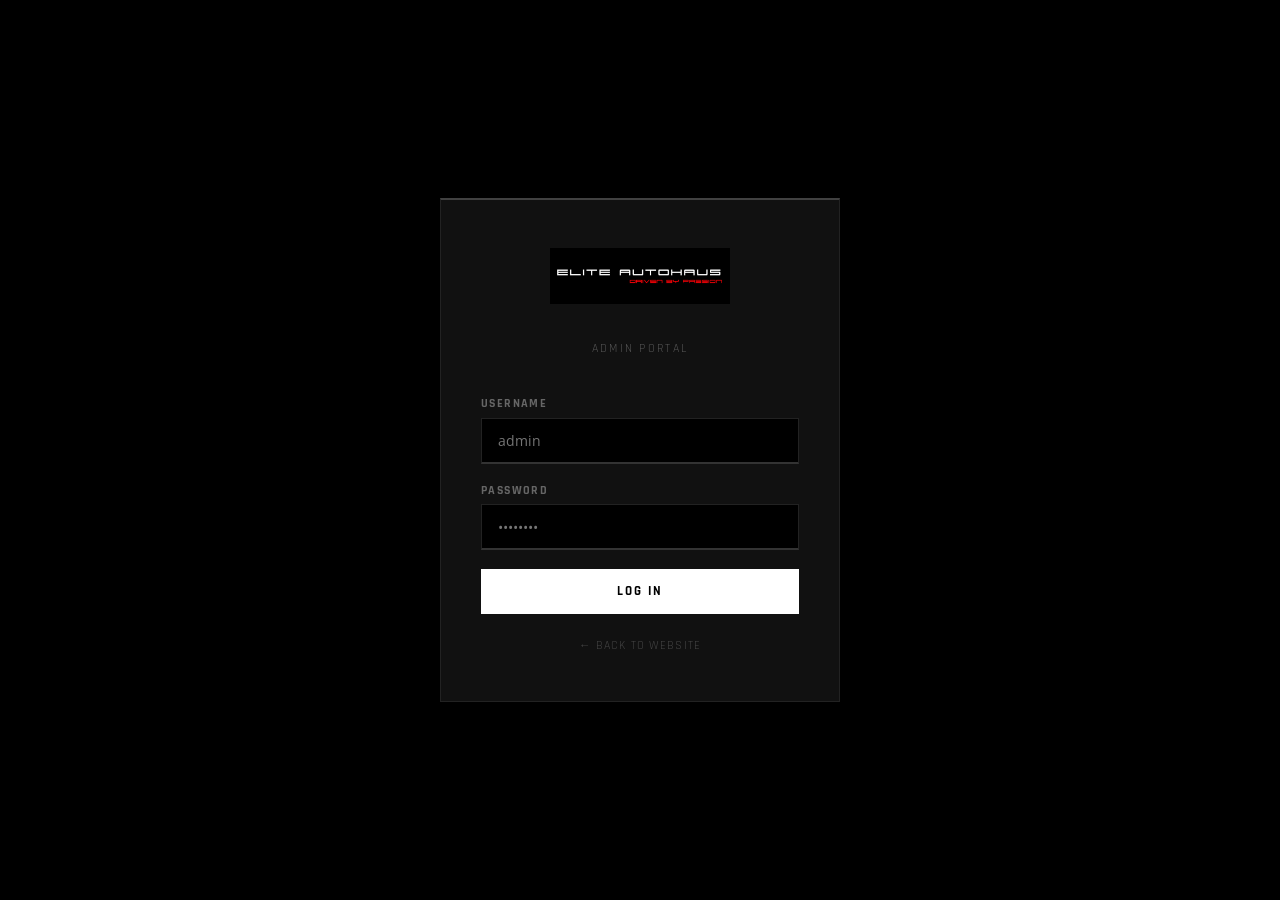
<file: admin/dashboard.html>
<!DOCTYPE html>
<html lang="en">
<head>
  <meta charset="UTF-8" />
  <meta name="viewport" content="width=device-width, initial-scale=1.0" />
  <title>Elite Autohaus – Admin</title>
  <link href="https://fonts.googleapis.com/css2?family=Rajdhani:wght@600;700&family=Open+Sans:wght@400;500;600&display=swap" rel="stylesheet" />
  <style>
    *, *::before, *::after { box-sizing: border-box; margin: 0; padding: 0; }
    :root { --black:#000; --dark:#111; --dark2:#1a1a1a; --dark3:#252525; --white:#fff; --light:#ccc; --muted:#666; --sidebar:250px; --green:#4caf50; }
    body { font-family:'Open Sans',sans-serif; background:var(--dark); color:var(--white); display:flex; min-height:100vh; }

    aside { width:var(--sidebar); background:var(--black); border-right:1px solid var(--dark3); position:fixed; top:0; left:0; bottom:0; display:flex; flex-direction:column; z-index:10; overflow-y:auto; }
    .sidebar-top { padding:1.2rem; border-bottom:1px solid var(--dark3); }
    .sidebar-top img { height:44px; width:auto; }
    .slabel { font-family:'Rajdhani',sans-serif; font-size:0.6rem; letter-spacing:0.18em; text-transform:uppercase; color:var(--muted); padding:1rem 1.2rem 0.3rem; }
    .nbtn { display:flex; align-items:center; gap:0.7rem; padding:0.6rem 1.2rem; color:var(--muted); font-size:0.82rem; cursor:pointer; border:none; background:none; width:100%; text-align:left; transition:all 0.15s; font-family:'Open Sans',sans-serif; border-left:3px solid transparent; }
    .nbtn:hover { color:var(--white); background:rgba(255,255,255,0.04); }
    .nbtn.active { color:var(--white); background:rgba(255,255,255,0.06); border-left-color:var(--white); }
    .sbot { margin-top:auto; padding:1rem; border-top:1px solid var(--dark3); }
    .suser { font-size:0.74rem; color:var(--muted); margin-bottom:0.5rem; }
    .suser span { color:var(--light); font-weight:600; }
    .lbtn { width:100%; padding:0.55rem; background:transparent; border:1px solid var(--dark3); color:var(--muted); font-family:'Rajdhani',sans-serif; font-size:0.72rem; letter-spacing:0.1em; text-transform:uppercase; cursor:pointer; transition:all 0.2s; }
    .lbtn:hover { border-color:var(--white); color:var(--white); }

    main { margin-left:var(--sidebar); flex:1; padding:2rem; max-width:calc(100vw - var(--sidebar)); }
    .topbar { display:flex; align-items:center; justify-content:space-between; margin-bottom:2rem; padding-bottom:1.5rem; border-bottom:1px solid var(--dark3); gap:1rem; flex-wrap:wrap; }
    .ptitle { font-family:'Rajdhani',sans-serif; font-size:1.3rem; font-weight:700; letter-spacing:0.08em; text-transform:uppercase; }
    .pvbtn { background:var(--white); color:var(--black); border:none; padding:0.5rem 1.2rem; font-family:'Rajdhani',sans-serif; font-size:0.75rem; font-weight:700; letter-spacing:0.1em; text-transform:uppercase; cursor:pointer; text-decoration:none; transition:background 0.2s; }
    .pvbtn:hover { background:var(--light); }
    /* SAVE STATUS in topbar */
    .save-status { font-size:0.78rem; color:var(--muted); font-family:'Rajdhani',sans-serif; letter-spacing:0.06em; display:flex; align-items:center; gap:0.4rem; }
    .save-status.saving { color:#f0c040; }
    .save-status.saved  { color:#88ee88; }
    .save-status.error  { color:#ff8888; }

    .panel { display:none; }
    .panel.active { display:block; }

    .card { background:var(--dark2); border:1px solid var(--dark3); border-top:2px solid rgba(255,255,255,0.12); padding:1.6rem; margin-bottom:1.4rem; }
    .ctitle { font-family:'Rajdhani',sans-serif; font-size:0.8rem; font-weight:700; letter-spacing:0.1em; text-transform:uppercase; color:var(--muted); margin-bottom:1.1rem; padding-bottom:0.7rem; border-bottom:1px solid var(--dark3); }

    .field { margin-bottom:1rem; }
    .field label { display:block; font-family:'Rajdhani',sans-serif; font-size:0.7rem; font-weight:700; letter-spacing:0.1em; text-transform:uppercase; color:var(--muted); margin-bottom:0.3rem; }
    .field input[type="text"],.field input[type="password"],.field input[type="url"],.field select,.field textarea {
      width:100%; padding:0.6rem 0.85rem; background:var(--black); border:1px solid var(--dark3); border-bottom:2px solid var(--dark3);
      color:var(--white); font-family:'Open Sans',sans-serif; font-size:0.86rem; outline:none; transition:border-color 0.2s; resize:vertical; -webkit-appearance:none;
    }
    .field select option { background:var(--dark2); }
    .field input:focus,.field textarea:focus,.field select:focus { border-bottom-color:var(--white); }
    .field textarea { min-height:80px; }
    .hint { font-size:0.68rem; color:#555; margin-top:0.3rem; line-height:1.5; }

    /* BUTTONS */
    .sbtn { background:var(--white); color:var(--black); border:none; padding:0.65rem 1.8rem; font-family:'Rajdhani',sans-serif; font-size:0.76rem; font-weight:700; letter-spacing:0.12em; text-transform:uppercase; cursor:pointer; transition:all 0.2s; margin-top:0.4rem; position:relative; }
    .sbtn:hover { background:var(--light); }
    .sbtn:disabled { opacity:0.5; cursor:not-allowed; }
    .sbtn.saving::after { content:' ⏳'; }
    .sbtn.done::after { content:' ✅'; }
    .dbtn { background:transparent; color:#ff7777; border:1px solid rgba(255,100,100,0.3); padding:0.45rem 1.1rem; font-family:'Rajdhani',sans-serif; font-size:0.7rem; font-weight:700; letter-spacing:0.08em; text-transform:uppercase; cursor:pointer; transition:all 0.2s; }
    .dbtn:hover { background:rgba(255,100,100,0.1); border-color:#ff7777; }
    .gbtn { background:transparent; color:var(--light); border:1px solid var(--dark3); padding:0.45rem 1.1rem; font-family:'Rajdhani',sans-serif; font-size:0.7rem; font-weight:700; letter-spacing:0.08em; text-transform:uppercase; cursor:pointer; transition:all 0.2s; }
    .gbtn:hover { border-color:var(--white); color:var(--white); }
    .abtn { background:none; border:1px dashed var(--dark3); padding:0.55rem 1.1rem; font-family:'Rajdhani',sans-serif; font-size:0.75rem; color:var(--muted); cursor:pointer; transition:all 0.2s; font-weight:700; letter-spacing:0.08em; text-transform:uppercase; }
    .abtn:hover { border-color:var(--white); color:var(--white); }
    .xbtn { background:rgba(255,255,255,0.04); border:1px solid rgba(255,255,255,0.08); color:var(--muted); width:30px; height:30px; cursor:pointer; font-size:0.9rem; display:flex; align-items:center; justify-content:center; flex-shrink:0; transition:all 0.2s; }
    .xbtn:hover { background:rgba(255,100,100,0.12); color:#ff9999; }

    /* TOAST */
    .toast { position:fixed; bottom:2rem; right:2rem; background:var(--dark2); border:1px solid var(--dark3); color:var(--white); padding:0.7rem 1.4rem; font-family:'Rajdhani',sans-serif; font-size:0.82rem; font-weight:700; letter-spacing:0.06em; opacity:0; transition:opacity 0.3s; pointer-events:none; z-index:9999; max-width:340px; }
    .toast.show { opacity:1; }

    /* UPLOAD */
    .uploader { border:2px dashed var(--dark3); background:var(--black); position:relative; transition:all 0.2s; cursor:pointer; }
    .uploader:hover,.uploader.drag { border-color:rgba(255,255,255,0.45); background:rgba(255,255,255,0.02); }
    .uploader input[type="file"] { position:absolute; inset:0; opacity:0; cursor:pointer; width:100%; height:100%; z-index:2; }
    .uploader-inner { padding:1.8rem 1.5rem; text-align:center; pointer-events:none; }
    .uploader-inner .uicon { font-size:1.8rem; display:block; margin-bottom:0.5rem; }
    .uploader-inner .utxt { font-size:0.8rem; color:var(--muted); line-height:1.6; }
    .uploader-inner .utxt strong { color:var(--white); }
    .uploader.compact .uploader-inner { padding:0.8rem 1rem; display:flex; align-items:center; gap:0.7rem; text-align:left; }
    .uploader.compact .uicon { font-size:1.1rem; margin-bottom:0; flex-shrink:0; }
    .uploader.compact .utxt { font-size:0.76rem; }

    /* PHOTO GRID */
    .photo-grid { display:grid; grid-template-columns:repeat(auto-fill,minmax(120px,1fr)); gap:0.6rem; margin-top:0.8rem; }
    .photo-item { position:relative; aspect-ratio:4/3; background:var(--dark3); overflow:hidden; border:1px solid var(--dark3); }
    .photo-item img { width:100%; height:100%; object-fit:cover; display:block; }
    .photo-item .pdel { position:absolute; top:3px; right:3px; width:22px; height:22px; background:rgba(0,0,0,0.8); color:#fff; border:none; cursor:pointer; font-size:0.7rem; display:flex; align-items:center; justify-content:center; z-index:3; transition:background 0.15s; }
    .photo-item .pdel:hover { background:rgba(200,0,0,0.9); }
    .photo-item .pnum { position:absolute; bottom:3px; left:3px; background:rgba(0,0,0,0.75); color:#fff; font-size:0.6rem; font-family:'Rajdhani',sans-serif; font-weight:700; padding:1px 4px; }
    .photo-item .pspin { position:absolute; inset:0; background:rgba(0,0,0,0.65); display:flex; align-items:center; justify-content:center; font-size:1.3rem; }

    /* PROGRESS */
    .uprog { height:3px; background:var(--dark3); margin-top:0.4rem; display:none; }
    .uprog-bar { height:100%; background:var(--white); width:0; transition:width 0.2s; }

    /* IBOX */
    .ibox { background:#0d0d0d; border:1px solid #2a2a2a; padding:1rem 1.2rem; font-size:0.8rem; color:var(--muted); margin-bottom:1.1rem; line-height:1.75; }
    .ibox code { background:rgba(255,255,255,0.07); padding:0.1rem 0.35rem; font-size:0.78rem; color:var(--light); border-radius:2px; }
    .ibox strong { color:var(--white); }
    .ibox a { color:var(--white); }

    /* STEP BOX */
    .step { display:flex; gap:1rem; margin-bottom:1rem; }
    .step-num { width:28px; height:28px; background:var(--dark3); border:1px solid rgba(255,255,255,0.15); border-radius:50%; display:flex; align-items:center; justify-content:center; font-family:'Rajdhani',sans-serif; font-size:0.85rem; font-weight:700; flex-shrink:0; margin-top:0.1rem; }
    .step-body { font-size:0.82rem; color:var(--light); line-height:1.7; }
    .step-body strong { color:var(--white); }
    .step-body code { background:rgba(255,255,255,0.07); padding:0.1rem 0.35rem; font-size:0.78rem; color:var(--light); }

    /* TWO COL */
    .two-col { display:grid; grid-template-columns:1fr 1fr; gap:1.4rem; }

    /* LISTING ROWS */
    .lrow { background:var(--black); border:1px solid var(--dark3); padding:0.9rem 1.1rem; margin-bottom:0.4rem; display:flex; align-items:center; justify-content:space-between; gap:1rem; }
    .lthumb { width:50px; height:38px; object-fit:cover; flex-shrink:0; border:1px solid var(--dark3); background:var(--dark3); }
    .linfo { flex:1; min-width:0; }
    .lname { font-weight:600; font-size:0.86rem; white-space:nowrap; overflow:hidden; text-overflow:ellipsis; }
    .lmeta { font-size:0.7rem; color:var(--muted); margin-top:0.12rem; }

    /* USER CARDS */
    .ucard { background:var(--black); border:1px solid var(--dark3); padding:0.9rem 1.2rem; margin-bottom:0.5rem; display:flex; align-items:center; justify-content:space-between; gap:1rem; }
    .uinfo { display:flex; align-items:center; gap:0.9rem; }
    .uav { width:38px; height:38px; background:var(--dark3); border-radius:50%; display:flex; align-items:center; justify-content:center; font-family:'Rajdhani',sans-serif; font-size:0.95rem; font-weight:700; color:var(--white); flex-shrink:0; }

    /* MODAL */
    .mbg { display:none; position:fixed; inset:0; background:rgba(0,0,0,0.9); z-index:500; align-items:center; justify-content:center; }
    .mbg.open { display:flex; }
    .modal { background:var(--dark2); border:1px solid var(--dark3); border-top:2px solid rgba(255,255,255,0.2); padding:1.8rem; width:400px; max-width:95vw; }
    .mtitle { font-family:'Rajdhani',sans-serif; font-size:1rem; font-weight:700; letter-spacing:0.1em; text-transform:uppercase; margin-bottom:1.3rem; padding-bottom:0.7rem; border-bottom:1px solid var(--dark3); }
    .macts { display:flex; gap:0.7rem; margin-top:1rem; justify-content:flex-end; }

    /* GITHUB SETUP SCREEN */
    #github-setup {
      position: fixed; inset: 0; background: var(--black); z-index: 1000;
      overflow-y: auto; /* SCROLLABLE */
      -webkit-overflow-scrolling: touch;
      padding: 2rem 1rem;
      display: flex;
      align-items: flex-start;
      justify-content: center;
    }
    .setup-box {
      background: var(--dark2); border: 1px solid var(--dark3);
      border-top: 3px solid var(--white); padding: 2.5rem;
      width: 520px; max-width: 100%;
      margin: auto; /* centres vertically when content is short */
    }
    .setup-logo { height: 46px; width: auto; margin-bottom: 1.6rem; display: block; }
    .setup-title { font-family: 'Rajdhani', sans-serif; font-size: 1.4rem; font-weight: 700; letter-spacing: 0.1em; text-transform: uppercase; margin-bottom: 0.3rem; }
    .setup-sub { color: var(--muted); font-size: 0.82rem; margin-bottom: 1.8rem; line-height: 1.6; }

    /* FONT PREVIEW */
    .fpreview { background:var(--black); border:1px solid var(--dark3); padding:1.3rem; margin-top:0.8rem; line-height:1.7; color:var(--white); transition:all 0.3s; }
    .slrow { display:flex; align-items:center; gap:1rem; margin-top:0.35rem; }
    .slrow input[type="range"] { flex:1; cursor:pointer; accent-color:var(--white); }
    .slval { font-family:'Rajdhani',sans-serif; font-size:0.88rem; font-weight:700; color:var(--white); min-width:38px; text-align:right; }

    @media (max-width:800px) {
      aside { display:none; }
      main { margin-left:0; padding:1rem; max-width:100vw; }
      .two-col { grid-template-columns:1fr; }
      #github-setup { padding:1rem; }
    }
  </style>
</head>
<body>

<!-- ══════════════════════════════════════
     GITHUB SETUP SCREEN (shown on first use)
══════════════════════════════════════ -->
<div id="github-setup">
  <div class="setup-box">
    <img class="setup-logo" src="../images/logo.png" alt="Elite Autohaus" />
    <div class="setup-title">One-Time Setup</div>
    <div class="setup-sub">Connect to GitHub so every change you make saves instantly to your live site — no file downloads, ever.</div>

    <div class="step">
      <div class="step-num">1</div>
      <div class="step-body">Go to <strong>github.com</strong> → sign in → click your profile photo (top right) → <strong>Settings</strong> → scroll to the bottom → <strong>Developer settings</strong> → <strong>Personal access tokens</strong> → <strong>Tokens (classic)</strong> → <strong>Generate new token (classic)</strong></div>
    </div>
    <div class="step">
      <div class="step-num">2</div>
      <div class="step-body">Give it a name like <code>eliteautohaus-admin</code>. Under <strong>Select scopes</strong>, check the box next to <strong>repo</strong> (first one in the list). Scroll down → click <strong>Generate token</strong>. Copy the token — it starts with <code>ghp_</code></div>
    </div>
    <div class="step">
      <div class="step-num">3</div>
      <div class="step-body">Fill in the fields below. Your GitHub username and the name of your repository (the one where your site files live).</div>
    </div>

    <div style="margin-top:1.5rem;">
      <div class="field"><label>GitHub Username</label><input type="text" id="setup-user" placeholder="e.g. Eliteautohaus" autocomplete="off" /></div>
      <div class="field">
        <label>Repository Name</label>
        <input type="text" id="setup-repo" placeholder="e.g. lnc" autocomplete="off" oninput="cleanRepoInput(this)" />
        <div class="hint" style="color:#f0c040;">⚠️ Just the short name — NOT the full URL.<br />
        Example: if your site is <strong style="color:#ccc;">eliteautohaus.github.io/lnc</strong> → type <strong style="color:#fff;">lnc</strong><br />
        If it's <strong style="color:#ccc;">eliteautohaus.github.io</strong> → type <strong style="color:#fff;">eliteautohaus.github.io</strong></div>
      </div>
      <div class="field"><label>Personal Access Token</label><input type="password" id="setup-token" placeholder="ghp_xxxxxxxxxxxxxxxxxxxx" autocomplete="off" /></div>
      <div class="field"><label>Branch (leave as <code style="font-size:0.76rem;background:rgba(255,255,255,0.08);padding:0.1rem 0.3rem;">main</code> unless you changed it)</label><input type="text" id="setup-branch" placeholder="main" value="main" autocomplete="off" /></div>
    </div>

    <button class="sbtn" style="width:100%;margin-top:0.5rem;" onclick="saveGitHubSetup()">Connect to GitHub →</button>
    <div id="setup-error" style="display:none;margin-top:1rem;padding:0.8rem 1rem;background:rgba(200,0,0,0.1);border:1px solid rgba(255,100,100,0.25);color:#ff9999;font-size:0.8rem;line-height:1.6;"></div>
  </div>
</div>

<!-- ══════════════════════════════════════
     SIDEBAR
══════════════════════════════════════ -->
<aside>
  <div class="sidebar-top"><img src="../images/logo.png" alt="Elite Autohaus" /></div>
  <div class="slabel">Pages</div>
  <button class="nbtn active" onclick="show('home',this)"><span>🏠</span> Home Page</button>
  <button class="nbtn" onclick="show('sell',this)"><span>💰</span> Sell Page</button>
  <button class="nbtn" onclick="show('shopper',this)"><span>🚗</span> Personal Shopper</button>
  <button class="nbtn" onclick="show('service',this)"><span>🔧</span> Service</button>
  <button class="nbtn" onclick="show('financing',this)"><span>📋</span> Financing</button>
  <button class="nbtn" onclick="show('yachtsales',this)"><span>⚓</span> Yacht Sales</button>
  <button class="nbtn" onclick="show('inventory',this)"><span>🛥</span> Yacht Inventory</button>
  <button class="nbtn" onclick="show('contact',this)"><span>✉️</span> Contact</button>
  <div class="slabel">Design & Settings</div>
  <button class="nbtn" onclick="show('siteinfo',this)"><span>ℹ</span> Site Info & Email</button>
  <button class="nbtn" onclick="show('fonts',this)"><span>🔤</span> Fonts & Sizes</button>
  <button class="nbtn" onclick="show('cloudinary',this)"><span>☁️</span> Image Upload Setup</button>
  <button class="nbtn" onclick="show('github',this)"><span>⚙️</span> GitHub Settings</button>
  <div class="slabel">Admin</div>
  <button class="nbtn" onclick="show('users',this)"><span>👥</span> Users & Passwords</button>
  <div class="sbot">
    <div class="suser">Logged in as <span id="logged-in-name">—</span></div>
    <button class="lbtn" onclick="logout()">Log Out</button>
  </div>
</aside>

<!-- ══════════════════════════════════════
     MAIN
══════════════════════════════════════ -->
<main>
  <div class="topbar">
    <div class="ptitle" id="panel-title">Home Page</div>
    <div style="display:flex;align-items:center;gap:1rem;flex-wrap:wrap;">
      <div class="save-status" id="save-status">● Ready</div>
      <button id="reconnect-btn" onclick="showReconnect()" style="display:none;background:rgba(255,160,0,0.15);border:1px solid rgba(255,160,0,0.4);color:#ffc966;font-family:'Rajdhani',sans-serif;font-size:0.72rem;font-weight:700;letter-spacing:0.08em;text-transform:uppercase;padding:0.4rem 0.9rem;cursor:pointer;">🔑 Fix Token</button>
      <a href="../index.html" target="_blank" class="pvbtn">👁 View Site</a>
    </div>
  </div>

  <!-- HOME -->
  <div class="panel active" id="panel-home">
    <div class="card">
      <div class="ctitle">🌅 Hero Banner Photo</div>
      <div id="hero-photos"></div>
      <div class="uploader" id="uz-hero" ondragover="dov(event,'uz-hero')" ondragleave="dol('uz-hero')" ondrop="dof(event,'uz-hero','hero',1)">
        <input type="file" accept="image/*" onchange="hfc(event,'uz-hero','hero',1)" />
        <div class="uploader-inner"><span class="uicon">🌅</span><div class="utxt"><strong>Click or drag to upload hero photo</strong><br/>Best: wide landscape, at least 1600px wide</div></div>
      </div>
      <div class="uprog" id="prog-hero"><div class="uprog-bar" id="progbar-hero"></div></div>
      <div id="hero-save-status" style="display:none;margin-top:0.6rem;font-size:0.8rem;font-family:'Rajdhani',sans-serif;font-weight:700;letter-spacing:0.06em;padding:0.5rem 0.75rem;background:var(--black);border:1px solid var(--dark3);"></div>
    </div>
    <div class="card">
      <div class="ctitle">🖊 About / Intro Text</div>
      <div class="field"><label>Section Heading</label><input type="text" id="intro-heading" oninput="markDirty()" /></div>
      <div class="field"><label>Body Text</label><textarea id="intro-body" rows="8" oninput="markDirty()"></textarea><div class="hint">Use a blank line between paragraphs.</div></div>
      <button class="sbtn" id="btn-intro" onclick="saveSection('intro',this)">💾 Save Intro</button>
    </div>
    <div class="card">
      <div class="ctitle">🖼 Home Page Gallery (3 photos)</div>
      <div id="gallery-photos"></div>
      <div class="uploader" id="uz-gal" ondragover="dov(event,'uz-gal')" ondragleave="dol('uz-gal')" ondrop="dof(event,'uz-gal','gallery',3)">
        <input type="file" accept="image/*" multiple onchange="hfc(event,'uz-gal','gallery',3)" />
        <div class="uploader-inner"><span class="uicon">📷</span><div class="utxt"><strong>Click or drag gallery photos here</strong><br/>Up to 3 photos — shown in the bottom row of the home page</div></div>
      </div>
      <div class="uprog" id="prog-gallery"><div class="uprog-bar" id="progbar-gallery"></div></div>
      <div id="gallery-save-status" style="display:none;margin-top:0.6rem;font-size:0.8rem;font-family:'Rajdhani',sans-serif;font-weight:700;letter-spacing:0.06em;padding:0.5rem 0.75rem;background:var(--black);border:1px solid var(--dark3);"></div>
      <button class="sbtn" style="margin-top:1rem;" id="btn-gallery" onclick="saveSection('gallery',this)">💾 Save Gallery</button>
    </div>
    <div class="two-col">
      <div class="card">
        <div class="ctitle">🚗 Buy a Car Box</div>
        <div class="field"><label>Heading</label><input type="text" id="cta1-heading" oninput="markDirty()" /></div>
        <div class="field"><label>Text</label><textarea id="cta1-body" rows="4" oninput="markDirty()"></textarea></div>
        <div class="field"><label>Button Label</label><input type="text" id="cta1-btntext" oninput="markDirty()" /></div>
        <div class="field"><label>Button Link</label><input type="url" id="cta1-btnurl" oninput="markDirty()" /></div>
        <button class="sbtn" id="btn-cta1" onclick="saveSection('cta1',this)">💾 Save</button>
      </div>
      <div class="card">
        <div class="ctitle">💰 Sell a Car Box</div>
        <div class="field"><label>Heading</label><input type="text" id="cta2-heading" oninput="markDirty()" /></div>
        <div class="field"><label>Text</label><textarea id="cta2-body" rows="4" oninput="markDirty()"></textarea></div>
        <div class="field"><label>Button Label</label><input type="text" id="cta2-btntext" oninput="markDirty()" /></div>
        <div class="field"><label>Button Link</label><input type="url" id="cta2-btnurl" oninput="markDirty()" /></div>
        <button class="sbtn" id="btn-cta2" onclick="saveSection('cta2',this)">💾 Save</button>
      </div>
    </div>
  </div>

  <!-- SELL -->
  <div class="panel" id="panel-sell">

    <div class="card">
      <div class="ctitle">🏷️ Page Title & Intro</div>
      <div class="field"><label>Page Title</label><input type="text" id="sell-page-title" oninput="markDirty()" /></div>
      <div class="field"><label>Section Heading</label><input type="text" id="sell-why-heading" oninput="markDirty()" /></div>
      <div class="field">
        <label>Intro Paragraphs</label>
        <textarea id="sell-why-body" rows="6" oninput="markDirty()"></textarea>
        <div class="hint">Use &lt;p&gt; tags to separate paragraphs, or just press Enter twice.</div>
      </div>
      <button class="sbtn" id="btn-sell-intro" onclick="saveSection('sell',this)">💾 Save</button>
    </div>

    <div class="card">
      <div class="ctitle">📋 Reasons Section</div>
      <div class="field"><label>Section Heading</label><input type="text" id="sell-reasons-heading" oninput="markDirty()" /></div>
      <div style="display:grid;grid-template-columns:1fr 1fr;gap:1rem;">
        <div>
          <div class="field"><label>Box 1 Title</label><input type="text" id="sell-r1-title" oninput="markDirty()" /></div>
          <div class="field"><label>Box 1 Text</label><textarea id="sell-r1-body" rows="3" oninput="markDirty()"></textarea></div>
        </div>
        <div>
          <div class="field"><label>Box 2 Title</label><input type="text" id="sell-r2-title" oninput="markDirty()" /></div>
          <div class="field"><label>Box 2 Text</label><textarea id="sell-r2-body" rows="3" oninput="markDirty()"></textarea></div>
        </div>
        <div>
          <div class="field"><label>Box 3 Title</label><input type="text" id="sell-r3-title" oninput="markDirty()" /></div>
          <div class="field"><label>Box 3 Text</label><textarea id="sell-r3-body" rows="3" oninput="markDirty()"></textarea></div>
        </div>
        <div>
          <div class="field"><label>Box 4 Title</label><input type="text" id="sell-r4-title" oninput="markDirty()" /></div>
          <div class="field"><label>Box 4 Text</label><textarea id="sell-r4-body" rows="3" oninput="markDirty()"></textarea></div>
        </div>
      </div>
      <div class="field" style="margin-top:0.5rem;"><label>Box 5 Title (full width)</label><input type="text" id="sell-r5-title" oninput="markDirty()" /></div>
      <div class="field"><label>Box 5 Text</label><textarea id="sell-r5-body" rows="3" oninput="markDirty()"></textarea></div>
      <button class="sbtn" id="btn-sell-reasons" onclick="saveSection('sell',this)">💾 Save</button>
    </div>

    <div class="card">
      <div class="ctitle">📝 Form Section</div>
      <div class="field"><label>Form Heading</label><input type="text" id="sell-form-heading" oninput="markDirty()" /></div>
      <div class="field"><label>Form Subtext</label><input type="text" id="sell-form-sub" oninput="markDirty()" /></div>
      <button class="sbtn" id="btn-sell-form" onclick="saveSection('sell',this)">💾 Save</button>
    </div>

  </div>

  <div class="panel" id="panel-shopper">

    <div class="card">
      <div class="ctitle">🏷️ Page Title & Steps</div>
      <div class="field"><label>Page Title</label><input type="text" id="ps-page-title" oninput="markDirty()" /></div>
      <div class="field"><label>Steps Section Heading</label><input type="text" id="ps-steps-heading" oninput="markDirty()" /></div>
      <div style="display:grid;grid-template-columns:1fr 1fr 1fr;gap:1rem;margin-top:0.5rem;">
        <div>
          <div class="field"><label>Step 1 Title</label><input type="text" id="ps-step1-title" oninput="markDirty()" /></div>
          <div class="field"><label>Step 1 Text</label><textarea id="ps-step1-body" rows="4" oninput="markDirty()"></textarea></div>
        </div>
        <div>
          <div class="field"><label>Step 2 Title</label><input type="text" id="ps-step2-title" oninput="markDirty()" /></div>
          <div class="field"><label>Step 2 Text</label><textarea id="ps-step2-body" rows="4" oninput="markDirty()"></textarea></div>
        </div>
        <div>
          <div class="field"><label>Step 3 Title</label><input type="text" id="ps-step3-title" oninput="markDirty()" /></div>
          <div class="field"><label>Step 3 Text</label><textarea id="ps-step3-body" rows="4" oninput="markDirty()"></textarea></div>
        </div>
      </div>
      <button class="sbtn" id="btn-ps-steps" onclick="saveSection('shopper',this)">💾 Save</button>
    </div>

    <div class="card">
      <div class="ctitle">✅ What We Offer</div>
      <div class="field"><label>Section Heading</label><input type="text" id="ps-offer-heading" oninput="markDirty()" /></div>
      <div class="field"><label>Intro Text</label><textarea id="ps-offer-body" rows="3" oninput="markDirty()"></textarea></div>
      <div class="field"><label>Feature List Item 1</label><input type="text" id="ps-feat1" oninput="markDirty()" /></div>
      <div class="field"><label>Feature List Item 2</label><input type="text" id="ps-feat2" oninput="markDirty()" /></div>
      <div class="field"><label>Feature List Item 3</label><input type="text" id="ps-feat3" oninput="markDirty()" /></div>
      <div class="field"><label>Feature List Item 4</label><input type="text" id="ps-feat4" oninput="markDirty()" /></div>
      <div class="field"><label>Feature List Item 5</label><input type="text" id="ps-feat5" oninput="markDirty()" /></div>
      <div class="field"><label>Feature List Item 6</label><input type="text" id="ps-feat6" oninput="markDirty()" /></div>
      <button class="sbtn" id="btn-ps-offer" onclick="saveSection('shopper',this)">💾 Save</button>
    </div>

    <div class="card">
      <div class="ctitle">⭐ The Elite Advantage</div>
      <div class="field"><label>Heading</label><input type="text" id="ps-advantage-heading" oninput="markDirty()" /></div>
      <div class="field"><label>Text</label><textarea id="ps-advantage-body" rows="4" oninput="markDirty()"></textarea></div>
      <div class="field"><label>Form Section Heading</label><input type="text" id="ps-form-heading" oninput="markDirty()" /></div>
      <button class="sbtn" id="btn-ps-advantage" onclick="saveSection('shopper',this)">💾 Save</button>
    </div>

  </div>

  <!-- SERVICE -->
  <div class="panel" id="panel-service">

    <!-- AUTOMOTIVE -->
    <div class="card">
      <div class="ctitle">🔧 Automotive Services</div>
      <p style="color:var(--muted);font-size:0.82rem;margin-bottom:1.2rem;line-height:1.6;">Edit the name, description and photo for each automotive service tile.</p>

      <!-- Auto Service 1 -->
      <div style="border:1px solid var(--dark3);padding:1.2rem;margin-bottom:1rem;">
        <div style="font-family:'Rajdhani',sans-serif;font-size:0.72rem;font-weight:700;letter-spacing:0.1em;text-transform:uppercase;color:var(--muted);margin-bottom:0.8rem;">Service 1</div>
        <div class="two-col">
          <div class="field"><label>Name</label><input type="text" id="as1n" oninput="markDirty()" /></div>
          <div class="field"><label>Description</label><input type="text" id="as1d" oninput="markDirty()" /></div>
        </div>
        <div style="font-family:'Rajdhani',sans-serif;font-size:0.7rem;font-weight:700;letter-spacing:0.1em;text-transform:uppercase;color:var(--muted);margin-bottom:0.5rem;">Photo</div>
        <div id="svc-auto1-photos"></div>
        <div class="uploader compact" id="uz-svc-auto1" ondragover="dov(event,'uz-svc-auto1')" ondragleave="dol('uz-svc-auto1')" ondrop="dof(event,'uz-svc-auto1','svc-auto1',1)">
          <input type="file" accept="image/*" onchange="hfc(event,'uz-svc-auto1','svc-auto1',1)" />
          <div class="uploader-inner compact"><span class="uicon">📷</span><div class="utxt"><strong>Upload photo</strong></div></div>
        </div>
        <div class="uprog" id="prog-svc-auto1"><div class="uprog-bar" id="progbar-svc-auto1"></div></div>
      </div>

      <!-- Auto Service 2 -->
      <div style="border:1px solid var(--dark3);padding:1.2rem;margin-bottom:1rem;">
        <div style="font-family:'Rajdhani',sans-serif;font-size:0.72rem;font-weight:700;letter-spacing:0.1em;text-transform:uppercase;color:var(--muted);margin-bottom:0.8rem;">Service 2</div>
        <div class="two-col">
          <div class="field"><label>Name</label><input type="text" id="as2n" oninput="markDirty()" /></div>
          <div class="field"><label>Description</label><input type="text" id="as2d" oninput="markDirty()" /></div>
        </div>
        <div style="font-family:'Rajdhani',sans-serif;font-size:0.7rem;font-weight:700;letter-spacing:0.1em;text-transform:uppercase;color:var(--muted);margin-bottom:0.5rem;">Photo</div>
        <div id="svc-auto2-photos"></div>
        <div class="uploader compact" id="uz-svc-auto2" ondragover="dov(event,'uz-svc-auto2')" ondragleave="dol('uz-svc-auto2')" ondrop="dof(event,'uz-svc-auto2','svc-auto2',1)">
          <input type="file" accept="image/*" onchange="hfc(event,'uz-svc-auto2','svc-auto2',1)" />
          <div class="uploader-inner compact"><span class="uicon">📷</span><div class="utxt"><strong>Upload photo</strong></div></div>
        </div>
        <div class="uprog" id="prog-svc-auto2"><div class="uprog-bar" id="progbar-svc-auto2"></div></div>
      </div>

      <!-- Auto Service 3 -->
      <div style="border:1px solid var(--dark3);padding:1.2rem;margin-bottom:1rem;">
        <div style="font-family:'Rajdhani',sans-serif;font-size:0.72rem;font-weight:700;letter-spacing:0.1em;text-transform:uppercase;color:var(--muted);margin-bottom:0.8rem;">Service 3</div>
        <div class="two-col">
          <div class="field"><label>Name</label><input type="text" id="as3n" oninput="markDirty()" /></div>
          <div class="field"><label>Description</label><input type="text" id="as3d" oninput="markDirty()" /></div>
        </div>
        <div style="font-family:'Rajdhani',sans-serif;font-size:0.7rem;font-weight:700;letter-spacing:0.1em;text-transform:uppercase;color:var(--muted);margin-bottom:0.5rem;">Photo</div>
        <div id="svc-auto3-photos"></div>
        <div class="uploader compact" id="uz-svc-auto3" ondragover="dov(event,'uz-svc-auto3')" ondragleave="dol('uz-svc-auto3')" ondrop="dof(event,'uz-svc-auto3','svc-auto3',1)">
          <input type="file" accept="image/*" onchange="hfc(event,'uz-svc-auto3','svc-auto3',1)" />
          <div class="uploader-inner compact"><span class="uicon">📷</span><div class="utxt"><strong>Upload photo</strong></div></div>
        </div>
        <div class="uprog" id="prog-svc-auto3"><div class="uprog-bar" id="progbar-svc-auto3"></div></div>
      </div>

      <button class="sbtn" id="btn-service-auto" onclick="saveSection('service',this)">💾 Save Automotive Services</button>
    </div>

    <!-- MARINE -->
    <div class="card">
      <div class="ctitle">⚓ Marine Services</div>

      <!-- Marine Service 1 -->
      <div style="border:1px solid var(--dark3);padding:1.2rem;margin-bottom:1rem;">
        <div style="font-family:'Rajdhani',sans-serif;font-size:0.72rem;font-weight:700;letter-spacing:0.1em;text-transform:uppercase;color:var(--muted);margin-bottom:0.8rem;">Service 1</div>
        <div class="two-col">
          <div class="field"><label>Name</label><input type="text" id="ms1n" oninput="markDirty()" /></div>
          <div class="field"><label>Description</label><input type="text" id="ms1d" oninput="markDirty()" /></div>
        </div>
        <div style="font-family:'Rajdhani',sans-serif;font-size:0.7rem;font-weight:700;letter-spacing:0.1em;text-transform:uppercase;color:var(--muted);margin-bottom:0.5rem;">Photo</div>
        <div id="svc-mar1-photos"></div>
        <div class="uploader compact" id="uz-svc-mar1" ondragover="dov(event,'uz-svc-mar1')" ondragleave="dol('uz-svc-mar1')" ondrop="dof(event,'uz-svc-mar1','svc-mar1',1)">
          <input type="file" accept="image/*" onchange="hfc(event,'uz-svc-mar1','svc-mar1',1)" />
          <div class="uploader-inner compact"><span class="uicon">📷</span><div class="utxt"><strong>Upload photo</strong></div></div>
        </div>
        <div class="uprog" id="prog-svc-mar1"><div class="uprog-bar" id="progbar-svc-mar1"></div></div>
      </div>

      <!-- Marine Service 2 -->
      <div style="border:1px solid var(--dark3);padding:1.2rem;margin-bottom:1rem;">
        <div style="font-family:'Rajdhani',sans-serif;font-size:0.72rem;font-weight:700;letter-spacing:0.1em;text-transform:uppercase;color:var(--muted);margin-bottom:0.8rem;">Service 2</div>
        <div class="two-col">
          <div class="field"><label>Name</label><input type="text" id="ms2n" oninput="markDirty()" /></div>
          <div class="field"><label>Description</label><input type="text" id="ms2d" oninput="markDirty()" /></div>
        </div>
        <div style="font-family:'Rajdhani',sans-serif;font-size:0.7rem;font-weight:700;letter-spacing:0.1em;text-transform:uppercase;color:var(--muted);margin-bottom:0.5rem;">Photo</div>
        <div id="svc-mar2-photos"></div>
        <div class="uploader compact" id="uz-svc-mar2" ondragover="dov(event,'uz-svc-mar2')" ondragleave="dol('uz-svc-mar2')" ondrop="dof(event,'uz-svc-mar2','svc-mar2',1)">
          <input type="file" accept="image/*" onchange="hfc(event,'uz-svc-mar2','svc-mar2',1)" />
          <div class="uploader-inner compact"><span class="uicon">📷</span><div class="utxt"><strong>Upload photo</strong></div></div>
        </div>
        <div class="uprog" id="prog-svc-mar2"><div class="uprog-bar" id="progbar-svc-mar2"></div></div>
      </div>

      <!-- Marine Service 3 -->
      <div style="border:1px solid var(--dark3);padding:1.2rem;margin-bottom:1rem;">
        <div style="font-family:'Rajdhani',sans-serif;font-size:0.72rem;font-weight:700;letter-spacing:0.1em;text-transform:uppercase;color:var(--muted);margin-bottom:0.8rem;">Service 3</div>
        <div class="two-col">
          <div class="field"><label>Name</label><input type="text" id="ms3n" oninput="markDirty()" /></div>
          <div class="field"><label>Description</label><input type="text" id="ms3d" oninput="markDirty()" /></div>
        </div>
        <div style="font-family:'Rajdhani',sans-serif;font-size:0.7rem;font-weight:700;letter-spacing:0.1em;text-transform:uppercase;color:var(--muted);margin-bottom:0.5rem;">Photo</div>
        <div id="svc-mar3-photos"></div>
        <div class="uploader compact" id="uz-svc-mar3" ondragover="dov(event,'uz-svc-mar3')" ondragleave="dol('uz-svc-mar3')" ondrop="dof(event,'uz-svc-mar3','svc-mar3',1)">
          <input type="file" accept="image/*" onchange="hfc(event,'uz-svc-mar3','svc-mar3',1)" />
          <div class="uploader-inner compact"><span class="uicon">📷</span><div class="utxt"><strong>Upload photo</strong></div></div>
        </div>
        <div class="uprog" id="prog-svc-mar3"><div class="uprog-bar" id="progbar-svc-mar3"></div></div>
      </div>

      <button class="sbtn" id="btn-service-marine" onclick="saveSection('service',this)">💾 Save Marine Services</button>
    </div>

  </div>

  <!-- FINANCING -->
  <div class="panel" id="panel-financing">
    <div class="card">
      <div class="ctitle">📋 Financing Page</div>
      <div class="field"><label>Contact Email</label><input type="text" id="fin-email" value="sales.eliteautohaus@gmail.com" oninput="markDirty()" /></div>
      <div class="field"><label>Intro Text</label><textarea id="fin-intro" rows="3" oninput="markDirty()">All information is kept strictly confidential.</textarea></div>
      <button class="sbtn" id="btn-financing" onclick="saveSection('financing',this)">💾 Save</button>
    </div>
  </div>

  <!-- YACHT SALES -->
  <div class="panel" id="panel-yachtsales">
    <div class="card">
      <div class="ctitle">🌊 Yacht Hero Photo</div>
      <div id="yachthero-photos"></div>
      <div class="uploader" id="uz-yachthero" ondragover="dov(event,'uz-yachthero')" ondragleave="dol('uz-yachthero')" ondrop="dof(event,'uz-yachthero','yachthero',1)">
        <input type="file" accept="image/*" onchange="hfc(event,'uz-yachthero','yachthero',1)" />
        <div class="uploader-inner"><span class="uicon">🌊</span><div class="utxt"><strong>Upload yacht sales hero photo</strong></div></div>
      </div>
      <div class="uprog" id="prog-yachthero"><div class="uprog-bar" id="progbar-yachthero"></div></div>
    </div>

    <div class="card">
      <div class="ctitle">⚓ Yacht Sales Text</div>
      <div class="field"><label>Hero Heading</label><input type="text" id="ys-heading" oninput="markDirty()" /></div>
      <div class="field"><label>Hero Tagline</label><input type="text" id="ys-tagline" oninput="markDirty()" /></div>
      <div class="field"><label>Intro Paragraph</label><textarea id="ys-intro" rows="5" oninput="markDirty()"></textarea></div>
      <button class="sbtn" id="btn-yachtsales" onclick="saveSection('yachtsales',this)">💾 Save Yacht Sales</button>
    </div>

    <!-- BOAT BIDS PARTNER EDITOR -->
    <div class="card">
      <div class="ctitle">🚤 Boat Bids Partner Section</div>
      <p style="color:var(--muted);font-size:0.82rem;margin-bottom:1.2rem;line-height:1.6;">Edit the partner section that appears at the bottom of the Yacht Sales page.</p>

      <div class="field"><label>Section Heading</label><input type="text" id="bb-heading" oninput="markDirty()" /></div>
      <div class="field">
        <label>Description Text</label>
        <textarea id="bb-body" rows="4" oninput="markDirty()"></textarea>
        <div class="hint">Use a blank line between paragraphs.</div>
      </div>
      <div class="two-col">
        <div class="field"><label>Button Text</label><input type="text" id="bb-btntext" oninput="markDirty()" /></div>
        <div class="field"><label>Button Link (URL)</label><input type="url" id="bb-btnurl" oninput="markDirty()" /></div>
      </div>

      <div style="margin-top:0.5rem;">
        <div style="font-family:'Rajdhani',sans-serif;font-size:0.7rem;font-weight:700;letter-spacing:0.1em;text-transform:uppercase;color:var(--muted);margin-bottom:0.6rem;">Partner Logo / Image (replaces the ⚓ icon)</div>
        <div id="boatbids-photos"></div>
        <div class="uploader" id="uz-boatbids" ondragover="dov(event,'uz-boatbids')" ondragleave="dol('uz-boatbids')" ondrop="dof(event,'uz-boatbids','boatbids',1)">
          <input type="file" accept="image/*" onchange="hfc(event,'uz-boatbids','boatbids',1)" />
          <div class="uploader-inner compact"><span class="uicon">🖼</span><div class="utxt"><strong>Upload partner logo or image</strong><br/>Replaces the anchor icon on the right side</div></div>
        </div>
        <div class="uprog" id="prog-boatbids"><div class="uprog-bar" id="progbar-boatbids"></div></div>
      </div>

      <button class="sbtn" id="btn-boatbids" style="margin-top:1rem;" onclick="saveSection('boatbids',this)">💾 Save Boat Bids Section</button>
    </div>
  </div>

  <!-- YACHT INVENTORY -->
  <div class="panel" id="panel-inventory">
    <div class="card">
      <div class="ctitle">🛥 Yacht Inventory Listings</div>
      <p style="color:var(--muted);font-size:0.82rem;margin-bottom:1.2rem;line-height:1.6;">Click <strong style="color:var(--white);">✏ Edit</strong> on any listing to update it. Changes save directly to your live site.</p>
      <div id="inventory-summary"></div>
      <button class="abtn" onclick="addListing()">＋ Add New Listing</button>
    </div>

    <!-- LISTING EDITOR -->
    <div id="listing-editor" style="display:none;">
      <div class="card" style="border-top-color:rgba(255,255,255,0.3);">
        <div style="display:flex;align-items:center;justify-content:space-between;margin-bottom:1.1rem;padding-bottom:0.7rem;border-bottom:1px solid var(--dark3);">
          <div class="ctitle" style="margin-bottom:0;padding-bottom:0;border-bottom:none;">✏ Editing: <span id="le-label">—</span></div>
          <button class="gbtn" onclick="closeEditor()">← All Listings</button>
        </div>
        <div class="two-col">
          <div class="field"><label>Vessel Name</label><input type="text" id="le-name" oninput="markDirty()" /></div>
          <div class="field"><label>Price</label><input type="text" id="le-price" placeholder="$99,999 CAD" oninput="markDirty()" /></div>
        </div>
        <div class="field"><label>Status</label>
          <select id="le-status" oninput="markDirty()">
            <option value="available">Available</option>
            <option value="coming-soon">Coming Soon</option>
            <option value="sold">Sold</option>
          </select>
        </div>
        <div class="field">
          <label>Description</label>
          <textarea id="le-desc" rows="7" oninput="markDirty()" placeholder="Describe this vessel — engines, hours, condition, features, recent work done..."></textarea>
          <div class="hint">Use blank lines between paragraphs. Shown on the listing detail page.</div>
        </div>
        <div style="margin-bottom:0.5rem;">
          <div style="font-family:'Rajdhani',sans-serif;font-size:0.7rem;font-weight:700;letter-spacing:0.1em;text-transform:uppercase;color:var(--muted);margin-bottom:0.7rem;">Photos — Upload as many as you like</div>
          <div id="listing-photo-grid" class="photo-grid"></div>
          <div class="uploader" id="uz-listing" style="margin-top:0.7rem;" ondragover="dov(event,'uz-listing')" ondragleave="dol('uz-listing')" ondrop="dof(event,'uz-listing','listing',50)">
            <input type="file" accept="image/*" multiple onchange="hfc(event,'uz-listing','listing',50)" />
            <div class="uploader-inner"><span class="uicon">📸</span><div class="utxt"><strong>Click or drag photos here</strong><br/>Select multiple at once — hold Shift or Cmd/Ctrl to pick several</div></div>
          </div>
          <div class="uprog" id="prog-listing"><div class="uprog-bar" id="progbar-listing"></div></div>
          <div id="listing-save-status" style="display:none;margin-top:0.6rem;font-size:0.8rem;font-family:'Rajdhani',sans-serif;font-weight:700;letter-spacing:0.06em;padding:0.5rem 0.75rem;background:var(--black);border:1px solid var(--dark3);"></div>
        </div>
        <div style="display:flex;gap:0.75rem;align-items:center;flex-wrap:wrap;margin-top:1.4rem;padding-top:1.1rem;border-top:1px solid var(--dark3);">
          <button class="sbtn" id="btn-listing-save" style="margin-top:0;" onclick="saveListing(this)">💾 Save Text & Status Changes</button>
          <button class="dbtn" onclick="deleteListing()">✕ Delete Listing</button>
          <span style="font-size:0.72rem;color:var(--muted);">Photos save automatically when uploaded</span>
        </div>
      </div>
    </div>
  </div>

  <!-- CONTACT -->
  <div class="panel" id="panel-contact">
    <div class="card">
      <div class="ctitle">✉️ Contact Page Info</div>
      <div class="field"><label>Email Address</label><input type="text" id="contact-email" oninput="markDirty()" /></div>
      <div class="field"><label>Service Area</label><input type="text" id="contact-area" value="GTA and Surrounding Area" oninput="markDirty()" /></div>
      <div class="field"><label>Hours</label><input type="text" id="contact-hours" value="By Appointment" oninput="markDirty()" /></div>
      <div class="field"><label>Intro Message</label><textarea id="contact-intro" rows="3" oninput="markDirty()">Let us know what car you are dreaming about — or if you are looking to sell!</textarea></div>
      <button class="sbtn" id="btn-contact" onclick="saveSection('contact',this)">💾 Save</button>
    </div>
  </div>

  <!-- SITE INFO & EMAIL -->
  <div class="panel" id="panel-siteinfo">
    <div class="card">
      <div class="ctitle">ℹ Site Information</div>
      <div class="field"><label>Business Name</label><input type="text" id="site-name" oninput="markDirty()" /></div>
      <div class="field"><label>Tagline</label><input type="text" id="site-tagline" oninput="markDirty()" /></div>
      <div class="field"><label>Service Area</label><input type="text" id="site-address" oninput="markDirty()" /></div>
      <div class="field"><label>Phone</label><input type="text" id="site-phone" oninput="markDirty()" /></div>
      <div class="field"><label>Email</label><input type="text" id="site-email" oninput="markDirty()" /></div>
      <div class="field"><label>Footer Copyright</label><input type="text" id="footer-copyright" oninput="markDirty()" /></div>
      <button class="sbtn" id="btn-siteinfo" onclick="saveSection('siteinfo',this)">💾 Save Site Info</button>
    </div>
    <div class="card">
      <div class="ctitle">📧 Email Setup — Formspree</div>
      <div class="ibox">To make all forms email <strong>sales.eliteautohaus@gmail.com</strong>:<br /><br />
        1. Go to <strong>formspree.io</strong> → sign up free with Gmail<br />
        2. Click <strong>+ New Form</strong> → name it "Elite Autohaus" → email: sales.eliteautohaus@gmail.com<br />
        3. Copy the Form ID (looks like <code>xpwqdabc</code>)<br />
        4. Paste below → Save — forms will immediately start sending emails
      </div>
      <div class="field"><label>Formspree Form ID</label><input type="text" id="site-formspree" placeholder="e.g. xpwqdabc" oninput="markDirty()" /><div class="hint">Just the 8-character ID. Free = 50 submissions/month.</div></div>
      <button class="sbtn" id="btn-formspree" onclick="saveSection('siteinfo',this)">💾 Save Email Settings</button>
    </div>
  </div>

  <!-- FONTS -->
  <div class="panel" id="panel-fonts">
    <div class="card">
      <div class="ctitle">🔤 Body Font</div>
      <div class="field"><label>Font</label>
        <select id="body-font" onchange="previewFonts()">
          <option value="'Open Sans',sans-serif">Open Sans (current)</option>
          <option value="'Roboto',sans-serif">Roboto</option>
          <option value="'Lato',sans-serif">Lato</option>
          <option value="'Raleway',sans-serif">Raleway</option>
          <option value="'Nunito',sans-serif">Nunito</option>
          <option value="'Playfair Display',serif">Playfair Display</option>
          <option value="Georgia,serif">Georgia</option>
        </select>
      </div>
      <div class="field"><label>Size</label>
        <div class="slrow"><input type="range" id="body-size" min="12" max="22" value="15" oninput="document.getElementById('bsv').textContent=this.value+'px';previewFonts()" /><div class="slval" id="bsv">15px</div></div>
      </div>
      <div class="fpreview" id="body-preview">Established in 2014, Elite Autohaus has been providing quality Pre-Owned Vehicles for over 12 years in GTA and surrounding area. We have helped thousands of customers buy, sell and trade their vehicles.</div>
    </div>
    <div class="card">
      <div class="ctitle">🔤 Heading Font</div>
      <div class="field"><label>Font</label>
        <select id="heading-font" onchange="previewFonts()">
          <option value="'Rajdhani',sans-serif">Rajdhani (current)</option>
          <option value="'Oswald',sans-serif">Oswald</option>
          <option value="'Barlow Condensed',sans-serif">Barlow Condensed</option>
          <option value="'Exo 2',sans-serif">Exo 2</option>
          <option value="'Orbitron',sans-serif">Orbitron</option>
          <option value="'Anton',sans-serif">Anton</option>
          <option value="'Cinzel',serif">Cinzel</option>
        </select>
      </div>
      <div class="field"><label>Size</label>
        <div class="slrow"><input type="range" id="heading-size" min="20" max="64" value="32" oninput="document.getElementById('hsv').textContent=this.value+'px';previewFonts()" /><div class="slval" id="hsv">32px</div></div>
      </div>
      <div class="fpreview" id="heading-preview" style="font-size:32px;font-weight:700;text-transform:uppercase;letter-spacing:0.08em;">About Elite Autohaus</div>
    </div>
    <div class="ibox">After choosing fonts, click <strong>Download Font Instructions</strong> — tells you exactly which 4 lines to change in <code>style.css</code>.</div>
    <button class="sbtn" onclick="downloadFontInstructions()">⬇ Download Font Instructions</button>
  </div>

  <!-- CLOUDINARY -->
  <div class="panel" id="panel-cloudinary">
    <div class="card">
      <div class="ctitle">☁️ Image Upload Setup — Cloudinary (Free)</div>
      <div class="ibox">
        <strong>Do this once — then all upload buttons work everywhere.</strong><br /><br />
        <strong>Step 1</strong> — Go to <strong>cloudinary.com</strong> → Sign up free (25GB free storage)<br /><br />
        <strong>Step 2</strong> — After signing in → <strong>Settings → Upload → Upload Presets → Add upload preset</strong><br />
        &nbsp;&nbsp;• Set <strong>Signing Mode</strong> to <strong>Unsigned</strong><br />
        &nbsp;&nbsp;• Name it <code>eliteautohaus</code> → Save<br /><br />
        <strong>Step 3</strong> — Go to your Cloudinary <strong>Dashboard</strong> → copy your <strong>Cloud Name</strong> (top left)<br /><br />
        <strong>Step 4</strong> — Enter both below → Save
      </div>
      <div class="field"><label>Cloud Name</label><input type="text" id="cl-cloud" placeholder="e.g. dxyz1234" /></div>
      <div class="field"><label>Upload Preset Name</label><input type="text" id="cl-preset" placeholder="e.g. eliteautohaus" /></div>
      <button class="sbtn" onclick="saveCloudinary()">💾 Save & Enable Uploads</button>
      <div id="cl-status" style="margin-top:1rem;font-size:0.8rem;"></div>
      <div style="margin-top:1rem;padding:0.8rem 1rem;background:var(--black);border:1px solid var(--dark3);font-size:0.78rem;color:var(--muted);" id="cl-current">Not configured yet.</div>
    </div>
    <div class="card">
      <div class="ctitle">🧪 Test Upload</div>
      <div class="uploader" id="uz-test" ondragover="dov(event,'uz-test')" ondragleave="dol('uz-test')" ondrop="dof(event,'uz-test','test',1)">
        <input type="file" accept="image/*" onchange="hfc(event,'uz-test','test',1)" />
        <div class="uploader-inner"><span class="uicon">🧪</span><div class="utxt"><strong>Click to test your upload setup</strong></div></div>
      </div>
      <div class="uprog" id="prog-test"><div class="uprog-bar" id="progbar-test"></div></div>
      <div id="test-photos" style="margin-top:0.8rem;"></div>
    </div>
  </div>

  <!-- GITHUB SETTINGS -->
  <div class="panel" id="panel-github">
    <div class="card">
      <div class="ctitle">⚙️ GitHub Connection</div>
      <div id="gh-current-info" style="margin-bottom:1.2rem;padding:0.8rem 1rem;background:var(--black);border:1px solid var(--dark3);font-size:0.8rem;color:var(--light);line-height:1.8;"></div>
      <div class="field"><label>GitHub Username</label><input type="text" id="gh-user" /></div>
      <div class="field"><label>Repository Name</label><input type="text" id="gh-repo" /></div>
      <div class="field"><label>Personal Access Token</label><input type="password" id="gh-token" /></div>
      <div class="field"><label>Branch</label><input type="text" id="gh-branch" value="main" /></div>
      <button class="sbtn" onclick="updateGitHubSetup()">💾 Update GitHub Settings</button>
    </div>
    <div class="ibox">⚠️ Your token is stored only in <strong>this browser</strong> — it never leaves your device and is never sent anywhere except directly to GitHub's API over HTTPS.</div>
  </div>

  <!-- USERS -->
  <div class="panel" id="panel-users">
    <div class="card">
      <div class="ctitle">👥 Admin Users</div>
      <div id="user-list"></div>
      <button class="abtn" style="margin-top:0.5rem;" onclick="openAddUser()">＋ Add New User</button>
    </div>
    <div class="card">
      <div class="ctitle">🔑 Change My Password</div>
      <div class="field"><label>Current Password</label><input type="password" id="my-cur-pw" placeholder="••••••••" /></div>
      <div class="field"><label>New Password</label><input type="password" id="my-new-pw" placeholder="••••••••" /></div>
      <div class="field"><label>Confirm New Password</label><input type="password" id="my-con-pw" placeholder="••••••••" /></div>
      <button class="sbtn" onclick="changeMyPw()">🔑 Update Password</button>
    </div>
  </div>

</main>

<!-- USER MODAL -->
<div class="mbg" id="user-modal">
  <div class="modal">
    <div class="mtitle" id="modal-title">Add New User</div>
    <div class="field"><label>Username</label><input type="text" id="modal-user" placeholder="e.g. Sarah" /></div>
    <div class="field"><label>Password</label><input type="password" id="modal-pass" placeholder="Strong password" /></div>
    <div class="field"><label>Role</label>
      <select id="modal-role"><option value="admin">Admin — full access</option><option value="editor">Editor</option></select>
    </div>
    <div class="macts">
      <button class="gbtn" onclick="closeModal()">Cancel</button>
      <button class="sbtn" style="margin-top:0;" onclick="saveUser()">Save User</button>
    </div>
  </div>
</div>

<div class="toast" id="toast"></div>

<script>
'use strict';

/* ══════════════════════════════════════
   GITHUB API
══════════════════════════════════════ */
function getGH() {
  return {
    user:   localStorage.getItem('gh_user')   || '',
    repo:   localStorage.getItem('gh_repo')   || '',
    token:  localStorage.getItem('gh_token')  || '',
    branch: localStorage.getItem('gh_branch') || 'main'
  };
}

function saveGHLocally(user, repo, token, branch) {
  localStorage.setItem('gh_user',   user);
  localStorage.setItem('gh_repo',   repo);
  localStorage.setItem('gh_token',  token);
  localStorage.setItem('gh_branch', branch || 'main');
}

/* Auto-strip full GitHub URLs pasted into repo field */
function cleanRepoInput(el) {
  let val = el.value.trim();
  // Strip common URL patterns people paste by mistake
  val = val.replace(/https?:\/\//g, '');
  val = val.replace(/github\.io\//g, '|').split('|')[1] || val; // extract path after github.io/
  val = val.replace(/github\.com\/[^/]+\//g, ''); // strip github.com/user/
  val = val.replace(/\/$/g, ''); // strip trailing slash
  // Only update if it changed (avoids cursor jump)
  if (val !== el.value) el.value = val;
}

async function saveGitHubSetup() {
  const user   = document.getElementById('setup-user').value.trim();
  let   repo   = document.getElementById('setup-repo').value.trim();
  const token  = document.getElementById('setup-token').value.trim();
  const branch = document.getElementById('setup-branch').value.trim() || 'main';

  const errEl = document.getElementById('setup-error');
  errEl.style.display = 'none';

  if (!user || !repo || !token) {
    errEl.innerHTML = '⚠️ Please fill in all three fields above.';
    errEl.style.display = 'block';
    return;
  }

  // Auto-clean repo if they pasted a URL
  if (repo.includes('github.io/')) {
    repo = repo.split('github.io/')[1].replace(/\//g, '');
    document.getElementById('setup-repo').value = repo;
  }
  if (repo.includes('github.com/')) {
    repo = repo.split('/').pop().replace(/\//g, '');
    document.getElementById('setup-repo').value = repo;
  }
  if (repo.includes('http')) {
    repo = repo.replace(/https?:\/\/[^/]+\//g,'').replace(/\//g,'');
    document.getElementById('setup-repo').value = repo;
  }

  setSaveStatus('saving', '⏳ Testing connection...');
  const btn = document.querySelector('#github-setup .sbtn');
  btn.disabled = true; btn.textContent = 'Connecting...';

  try {
    const res = await ghGet(`https://api.github.com/repos/${user}/${repo}/contents/data/content.json`, token);
    if (!res.ok) {
      const err = await res.json().catch(() => ({}));
      throw new Error(err.message || 'HTTP ' + res.status);
    }
    // Success
    saveGHLocally(user, repo, token, branch);
    document.getElementById('github-setup').style.display = 'none';
    setSaveStatus('saved', '✅ Connected to GitHub');
    showToast('✅ Connected! All changes will now save directly to your live site.');
    loadContent();
  } catch(e) {
    const msg = (e.message || '').toLowerCase();
    let fix = '';

    if (msg.includes('not found') || msg.includes('404')) {
      fix = `<br /><br />
        <strong style="color:#fff;">Repository not found.</strong> This usually means:<br />
        • The <strong>Repository Name</strong> is wrong — you entered: <code style="background:rgba(255,255,255,0.08);padding:0.1rem 0.3rem;">${repo}</code><br />
        • To find the correct name: go to <strong>github.com</strong>, open your repository, and look at the URL: <code style="background:rgba(255,255,255,0.08);padding:0.1rem 0.3rem;">github.com/Eliteautohaus/<strong>NAME</strong></code> — use just that last part<br />
        • Or the <strong>Username</strong> is wrong (case sensitive) — you entered: <code style="background:rgba(255,255,255,0.08);padding:0.1rem 0.3rem;">${user}</code>`;
    } else if (msg.includes('bad credential') || msg.includes('401') || msg.includes('unauthorized')) {
      fix = `<br /><br />
        <strong style="color:#fff;">Token rejected.</strong> This usually means:<br />
        • Your token has expired or was deleted — go to GitHub → Settings → Developer settings → Personal access tokens → generate a new one<br />
        • Make sure you checked the <strong>repo</strong> scope when creating the token`;
    } else if (msg.includes('forbidden') || msg.includes('403')) {
      fix = `<br /><br />
        <strong style="color:#fff;">Access denied.</strong> Your token doesn't have permission.<br />
        • Go to GitHub → Settings → Developer settings → Personal access tokens → delete the old token → create a new one with <strong>repo</strong> scope checked`;
    } else {
      fix = `<br /><br />
        Check these common causes:<br />
        • Repository name should be just the short name (e.g. <code style="background:rgba(255,255,255,0.08);padding:0.1rem 0.3rem;">lnc</code>) — not the full URL<br />
        • Token must have <strong>repo</strong> scope checked<br />
        • Repository must contain a <strong>data/content.json</strong> file`;
    }

    errEl.innerHTML = `❌ <strong>Could not connect</strong> — ${e.message}${fix}`;
    errEl.style.display = 'block';
    btn.disabled = false; btn.textContent = 'Try Again →';
    setSaveStatus('', '● Ready');
  }
}

function updateGitHubSetup() {
  const user   = document.getElementById('gh-user').value.trim();
  const repo   = document.getElementById('gh-repo').value.trim();
  const token  = document.getElementById('gh-token').value.trim();
  const branch = document.getElementById('gh-branch').value.trim() || 'main';
  if (!user || !repo || !token) { alert('Please fill in all fields.'); return; }
  saveGHLocally(user, repo, token, branch);
  updateGHInfo();
  showToast('✅ GitHub settings updated!');
}

function updateGHInfo() {
  const gh = getGH();
  const el = document.getElementById('gh-current-info');
  if (el) el.innerHTML = `Username: <strong style="color:#fff">${gh.user||'—'}</strong><br>Repo: <strong style="color:#fff">${gh.repo||'—'}</strong><br>Branch: <strong style="color:#fff">${gh.branch||'main'}</strong><br>Token: <strong style="color:#fff">${gh.token ? '••••••••' + gh.token.slice(-4) : '—'}</strong>`;
  if (document.getElementById('gh-user')) { document.getElementById('gh-user').value = gh.user; document.getElementById('gh-repo').value = gh.repo; document.getElementById('gh-branch').value = gh.branch; document.getElementById('gh-token').value = ''; }
}

function ghGet(url, token) {
  return fetch(url, { headers: { 'Authorization': 'token ' + token, 'Accept': 'application/vnd.github.v3+json' } });
}

async function writeToGitHub(path, content, message) {
  const gh = getGH();
  const url = `https://api.github.com/repos/${gh.user}/${gh.repo}/contents/${path}`;

  // Get current SHA (needed for update)
  let sha = null;
  try {
    const r = await ghGet(url, gh.token);
    if (r.ok) { const d = await r.json(); sha = d.sha; }
  } catch(e){}

  const body = { message, content: btoa(unescape(encodeURIComponent(content))), branch: gh.branch };
  if (sha) body.sha = sha;

  const res = await fetch(url, {
    method: 'PUT',
    headers: { 'Authorization': 'token ' + gh.token, 'Accept': 'application/vnd.github.v3+json', 'Content-Type': 'application/json' },
    body: JSON.stringify(body)
  });
  if (!res.ok) {
    const err = await res.json().catch(() => ({}));
    throw new Error(err.message || 'GitHub write failed: HTTP ' + res.status);
  }
  return res.json();
}

/* ══════════════════════════════════════
   CONTENT — LOAD & SAVE
══════════════════════════════════════ */
let siteData = {};
let isDirty = false;

async function loadContent() {
  setSaveStatus('saving', '⏳ Loading...');
  try {
    const gh = getGH();
    const url = `https://api.github.com/repos/${gh.user}/${gh.repo}/contents/data/content.json`;
    const r = await ghGet(url, gh.token);
    if (!r.ok) throw new Error('HTTP ' + r.status);
    const d = await r.json();
    siteData = JSON.parse(decodeURIComponent(escape(atob(d.content.replace(/\n/g, '')))));
    populate();
    setSaveStatus('saved', '✅ Loaded');
    setTimeout(() => setSaveStatus('', '● Ready'), 2000);
  } catch(e) {
    // GitHub failed (bad token, expired etc) — fall back to loading directly from the site
    setSaveStatus('error', '❌ GitHub: ' + e.message + ' — loading from site files...');
    try {
      // Try relative path from admin/ folder
      const r2 = await fetch('../data/content.json?_=' + Date.now());
      if (!r2.ok) throw new Error('fetch failed');
      siteData = await r2.json();
      populate();
      setSaveStatus('error', '⚠️ GitHub token expired — reconnect in Image Upload Setup. Fields loaded from site.');
      showToast('⚠️ GitHub token expired. Fields are loaded but saves need a new token.');
    } catch(e2) {
      setSaveStatus('error', '❌ Could not load content. Check GitHub connection.');
      showToast('❌ Could not load content.json. Please reconnect GitHub.');
    }
  }
}

async function pushToGitHub(btn) {
  setSaveStatus('saving', '⏳ Saving to GitHub...');
  if (btn) { btn.disabled = true; btn.classList.add('saving'); }
  try {
    const json = JSON.stringify(siteData, null, 2);
    await writeToGitHub('data/content.json', json, 'Admin: update content');
    setSaveStatus('saved', '✅ Saved — site updating...');
    if (btn) { btn.classList.remove('saving'); btn.classList.add('done'); }
    showToast('✅ Saved! Your site will update in ~30 seconds.');
    setTimeout(() => { setSaveStatus('', '● Ready'); if (btn) { btn.classList.remove('done'); btn.disabled = false; } }, 4000);
    isDirty = false;
  } catch(e) {
    setSaveStatus('error', '❌ Save failed: ' + e.message);
    showToast('❌ Save failed: ' + e.message);
    if (btn) { btn.disabled = false; btn.classList.remove('saving'); }
  }
}

function markDirty() { isDirty = true; }

function setSaveStatus(type, msg) {
  const el = document.getElementById('save-status');
  if (!el) return;
  el.className = 'save-status' + (type ? ' ' + type : '');
  el.textContent = msg;
  // Show reconnect button whenever there's a token/credential error
  const reconnectBtn = document.getElementById('reconnect-btn');
  if (reconnectBtn) {
    const isTokenError = type === 'error' && (msg.includes('401') || msg.includes('Bad cred') || msg.includes('token') || msg.includes('Token'));
    reconnectBtn.style.display = isTokenError ? '' : 'none';
  }
}

function showReconnect() {
  // Show the GitHub setup screen so user can enter new token
  document.getElementById('github-setup').style.display = 'flex';
  // Pre-fill username and repo from stored values
  const gh = getGH();
  if (gh.user) document.getElementById('setup-user').value = gh.user;
  if (gh.repo) document.getElementById('setup-repo').value = gh.repo;
  if (gh.branch) document.getElementById('setup-branch').value = gh.branch;
  // Clear token so user pastes a fresh one
  document.getElementById('setup-token').value = '';
  document.getElementById('setup-error').style.display = 'none';
}

/* ══════════════════════════════════════
   POPULATE FIELDS FROM siteData
══════════════════════════════════════ */
function populate() {
  const s = siteData.site || {}, h = siteData.home || {};
  sv('site-name', s.name); sv('site-tagline', s.tagline); sv('site-address', s.address);
  sv('site-phone', s.phone); sv('site-email', s.email);
  sv('footer-copyright', (siteData.footer||{}).copyright);
  sv('site-formspree', s.formspree);
  sv('intro-heading', (h.intro||{}).heading); sv('intro-body', (h.intro||{}).body);
  sv('cta1-heading', (h.cta1||{}).heading); sv('cta1-body', (h.cta1||{}).body);
  sv('cta1-btntext', (h.cta1||{}).buttonText); sv('cta1-btnurl', (h.cta1||{}).buttonUrl);
  sv('cta2-heading', (h.cta2||{}).heading); sv('cta2-body', (h.cta2||{}).body);
  sv('cta2-btntext', (h.cta2||{}).buttonText); sv('cta2-btnurl', (h.cta2||{}).buttonUrl);
  sv('contact-email', s.email);

  // Hero image preview
  if ((h.hero||{}).image) { slotImages.hero = [h.hero.image]; renderGrid('hero'); }
  if (h.gallery && h.gallery.length) { slotImages.gallery = h.gallery.map(g=>g.image).filter(Boolean); renderGrid('gallery'); }

  // Yacht Sales fields
  const ys = (siteData.pages||{}).yachtsales || {};
  sv('ys-heading', ys.heading || 'Elite Yacht Sales');
  sv('ys-tagline', ys.tagline || "Our passion doesn't end where the rubber hits the road.");
  sv('ys-intro',   ys.intro   || '');
  if (ys.heroImage) { slotImages.yachthero = [ys.heroImage]; renderGrid('yachthero'); }

  // Boat Bids fields
  const bb = (siteData.pages||{}).boatbids || {};
  sv('bb-heading', bb.heading    || 'www.Boat-Bids.com');
  sv('bb-body',    bb.body       || 'Check out Boat Bids for an innovative platform providing consumers an online auction marketplace to buy and sell new or used boats.\n\nAuctions launch every day and run for 7 days. Find incredible deals or list your vessel to thousands of motivated buyers.');
  sv('bb-btntext', bb.buttonText || 'Learn More About Boat Bids');
  sv('bb-btnurl',  bb.buttonUrl  || 'http://www.boat-bids.com');
  if (bb.image) { slotImages.boatbids = [bb.image]; renderGrid('boatbids'); }

  // Service fields
  const svc = (siteData.pages||{}).service || {};
  const sauto = svc.auto || [];
  const smarine = svc.marine || [];
  if (sauto[0]) { sv('as1n', sauto[0].name); sv('as1d', sauto[0].desc); if (sauto[0].image) { slotImages['svc-auto1']=[sauto[0].image]; renderGrid('svc-auto1'); } }
  if (sauto[1]) { sv('as2n', sauto[1].name); sv('as2d', sauto[1].desc); if (sauto[1].image) { slotImages['svc-auto2']=[sauto[1].image]; renderGrid('svc-auto2'); } }
  if (sauto[2]) { sv('as3n', sauto[2].name); sv('as3d', sauto[2].desc); if (sauto[2].image) { slotImages['svc-auto3']=[sauto[2].image]; renderGrid('svc-auto3'); } }
  if (smarine[0]) { sv('ms1n', smarine[0].name); sv('ms1d', smarine[0].desc); if (smarine[0].image) { slotImages['svc-mar1']=[smarine[0].image]; renderGrid('svc-mar1'); } }
  if (smarine[1]) { sv('ms2n', smarine[1].name); sv('ms2d', smarine[1].desc); if (smarine[1].image) { slotImages['svc-mar2']=[smarine[1].image]; renderGrid('svc-mar2'); } }
  if (smarine[2]) { sv('ms3n', smarine[2].name); sv('ms3d', smarine[2].desc); if (smarine[2].image) { slotImages['svc-mar3']=[smarine[2].image]; renderGrid('svc-mar3'); } }

  // Sell page fields
  const sl = (siteData.pages||{}).sell || {};
  sv('sell-page-title',      sl.pageTitle     || 'Sell Your Car');
  sv('sell-why-heading',     sl.whyHeading    || 'Why Sell to Elite Autohaus');
  sv('sell-why-body',        sl.whyBody       || '');
  sv('sell-reasons-heading', sl.reasonsHeading|| 'Reasons to Sell to Elite Autohaus');
  sv('sell-r1-title', sl.r1title || 'We Pay More');        sv('sell-r1-body', sl.r1body || '');
  sv('sell-r2-title', sl.r2title || 'Save the Tax');       sv('sell-r2-body', sl.r2body || '');
  sv('sell-r3-title', sl.r3title || 'We Pay Cash');        sv('sell-r3-body', sl.r3body || '');
  sv('sell-r4-title', sl.r4title || 'Save Time & Money');  sv('sell-r4-body', sl.r4body || '');
  sv('sell-r5-title', sl.r5title || 'We Stand By Our Offer'); sv('sell-r5-body', sl.r5body || '');
  sv('sell-form-heading', sl.formHeading || 'Send Us Your Vehicle Info');
  sv('sell-form-sub',     sl.formSub     || 'Fill in the details below and we will get back to you with an offer as soon as possible.');

  // Personal Shopper fields
  const ps = (siteData.pages||{}).shopper || {};
  sv('ps-page-title',        ps.pageTitle       || 'Personal Shopper');
  sv('ps-steps-heading',     ps.stepsHeading    || 'We Find Your Dream Car');
  sv('ps-step1-title', ps.step1title || 'Tell Us What You Want'); sv('ps-step1-body', ps.step1body || '');
  sv('ps-step2-title', ps.step2title || 'We Search & Inspect');   sv('ps-step2-body', ps.step2body || '');
  sv('ps-step3-title', ps.step3title || 'Drive It Home');         sv('ps-step3-body', ps.step3body || '');
  sv('ps-offer-heading',     ps.offerHeading    || 'What We Offer');
  sv('ps-offer-body',        ps.offerBody       || '');
  sv('ps-feat1', ps.feat1 || 'Finance or lease your vehicle with Elite Autohaus');
  sv('ps-feat2', ps.feat2 || '100% quality guarantee');
  sv('ps-feat3', ps.feat3 || "Better pricing — we'll negotiate!");
  sv('ps-feat4', ps.feat4 || 'Access to more cars nationwide');
  sv('ps-feat5', ps.feat5 || 'No liens — clean titles only');
  sv('ps-feat6', ps.feat6 || '100% disclosure guarantee');
  sv('ps-advantage-heading', ps.advantageHeading || 'The Elite Advantage');
  sv('ps-advantage-body',    ps.advantageBody   || '');
  sv('ps-form-heading',      ps.formHeading     || 'Tell Us Your Dream Car');

  renderInventory();
  renderUsers();
  updateGHInfo();
}
function sv(id, val) { const el = document.getElementById(id); if (el) el.value = val || ''; }

/* ══════════════════════════════════════
   SECTION SAVE
══════════════════════════════════════ */
function saveSection(section, btn) {
  if (!siteData.home) siteData.home = {};
  if (section === 'intro')    { siteData.home.intro = { heading: gv('intro-heading'), body: gv('intro-body') }; }
  if (section === 'cta1')     { siteData.home.cta1  = { heading: gv('cta1-heading'), body: gv('cta1-body'), buttonText: gv('cta1-btntext'), buttonUrl: gv('cta1-btnurl') }; }
  if (section === 'cta2')     { siteData.home.cta2  = { heading: gv('cta2-heading'), body: gv('cta2-body'), buttonText: gv('cta2-btntext'), buttonUrl: gv('cta2-btnurl') }; }
  if (section === 'gallery')  { siteData.home.gallery = slotImages.gallery.filter(u=>u&&u!=='loading').map((u,i)=>({image:u,alt:`Gallery ${i+1}`})); }
  if (section === 'contact')  { if (!siteData.site) siteData.site={}; siteData.site.email = gv('contact-email'); }
  if (section === 'siteinfo') {
    siteData.site = { name:gv('site-name'), tagline:gv('site-tagline'), address:gv('site-address'), phone:gv('site-phone'), email:gv('site-email'), formspree:gv('site-formspree') };
    siteData.footer = { copyright: gv('footer-copyright') };
  }
  if (section === 'sell') {
    if (!siteData.pages) siteData.pages = {};
    siteData.pages.sell = {
      pageTitle: gv('sell-page-title'), whyHeading: gv('sell-why-heading'), whyBody: gv('sell-why-body'),
      reasonsHeading: gv('sell-reasons-heading'),
      r1title: gv('sell-r1-title'), r1body: gv('sell-r1-body'),
      r2title: gv('sell-r2-title'), r2body: gv('sell-r2-body'),
      r3title: gv('sell-r3-title'), r3body: gv('sell-r3-body'),
      r4title: gv('sell-r4-title'), r4body: gv('sell-r4-body'),
      r5title: gv('sell-r5-title'), r5body: gv('sell-r5-body'),
      formHeading: gv('sell-form-heading'), formSub: gv('sell-form-sub')
    };
  }
  if (section === 'shopper') {
    if (!siteData.pages) siteData.pages = {};
    siteData.pages.shopper = {
      pageTitle: gv('ps-page-title'), stepsHeading: gv('ps-steps-heading'),
      step1title: gv('ps-step1-title'), step1body: gv('ps-step1-body'),
      step2title: gv('ps-step2-title'), step2body: gv('ps-step2-body'),
      step3title: gv('ps-step3-title'), step3body: gv('ps-step3-body'),
      offerHeading: gv('ps-offer-heading'), offerBody: gv('ps-offer-body'),
      feat1: gv('ps-feat1'), feat2: gv('ps-feat2'), feat3: gv('ps-feat3'),
      feat4: gv('ps-feat4'), feat5: gv('ps-feat5'), feat6: gv('ps-feat6'),
      advantageHeading: gv('ps-advantage-heading'), advantageBody: gv('ps-advantage-body'),
      formHeading: gv('ps-form-heading')
    };
  }
  if (section === 'service') {
    if (!siteData.pages) siteData.pages = {};
    const existing = siteData.pages.service || {};
    const eauto = existing.auto || [{},{},{}];
    const emarine = existing.marine || [{},{},{}];
    siteData.pages.service = {
      autoHeading: 'Automotive Service',
      marineHeading: 'Marine Service',
      auto: [
        { name: gv('as1n'), desc: gv('as1d'), image: slotImages['svc-auto1'][0] || eauto[0].image || '' },
        { name: gv('as2n'), desc: gv('as2d'), image: slotImages['svc-auto2'][0] || eauto[1].image || '' },
        { name: gv('as3n'), desc: gv('as3d'), image: slotImages['svc-auto3'][0] || eauto[2].image || '' }
      ],
      marine: [
        { name: gv('ms1n'), desc: gv('ms1d'), image: slotImages['svc-mar1'][0] || emarine[0].image || '' },
        { name: gv('ms2n'), desc: gv('ms2d'), image: slotImages['svc-mar2'][0] || emarine[1].image || '' },
        { name: gv('ms3n'), desc: gv('ms3d'), image: slotImages['svc-mar3'][0] || emarine[2].image || '' }
      ]
    };
  }
  if (section === 'financing'){ if (!siteData.pages) siteData.pages={}; siteData.pages.financing = { email:gv('fin-email'), intro:gv('fin-intro') }; }
  if (section === 'yachtsales'){ if (!siteData.pages) siteData.pages={}; siteData.pages.yachtsales = { heading:gv('ys-heading'), tagline:gv('ys-tagline'), intro:gv('ys-intro'), heroImage: slotImages.yachthero[0]||((siteData.pages||{}).yachtsales||{}).heroImage||'' }; }
  if (section === 'boatbids')  { if (!siteData.pages) siteData.pages={}; siteData.pages.boatbids = { heading:gv('bb-heading'), body:gv('bb-body'), buttonText:gv('bb-btntext'), buttonUrl:gv('bb-btnurl'), image: slotImages.boatbids[0]||((siteData.pages||{}).boatbids||{}).image||'' }; }
  pushToGitHub(btn);
}
function gv(id) { const el = document.getElementById(id); return el ? el.value : ''; }

/* ══════════════════════════════════════
   INVENTORY EDITOR
══════════════════════════════════════ */
function renderInventory() {
  const c = document.getElementById('inventory-summary'); if (!c) return;
  c.innerHTML = '';
  const yachts = ((siteData.inventory||{}).yachts||[]);
  if (!yachts.length) { c.innerHTML = '<p style="color:var(--muted);font-size:0.82rem;margin-bottom:1rem;">No listings yet.</p>'; return; }
  const sc = { available:'#88ee88', sold:'#ff9999', 'coming-soon':'#888' };
  yachts.forEach((item, i) => {
    const imgs = item.images && item.images.length ? item.images : (item.image ? [item.image] : []);
    const d = document.createElement('div'); d.className = 'lrow';
    d.innerHTML = `${imgs[0]?`<img class="lthumb" src="${imgs[0]}" onerror="this.style.display='none'" />`:'<div class="lthumb"></div>'}
      <div class="linfo"><div class="lname">${esc(item.name)}</div><div class="lmeta">${esc(item.price||'No price')} · ${imgs.length} photo${imgs.length!==1?'s':''} · <span style="color:${sc[item.status]||'#aaa'}">${item.status||'available'}</span></div></div>
      <button class="gbtn" onclick="openEditor(${i})">✏ Edit</button>`;
    c.appendChild(d);
  });
}

let editIdx = -1;

function openEditor(i) {
  editIdx = i;
  const item = ((siteData.inventory||{}).yachts||[])[i];
  if (!item) return;
  document.getElementById('le-label').textContent = item.name;
  sv('le-name', item.name); sv('le-price', item.price); sv('le-desc', item.description||'');
  document.getElementById('le-status').value = item.status || 'available';
  slotImages.listing = item.images && item.images.length ? [...item.images] : (item.image ? [item.image] : []);
  renderGrid('listing');
  document.getElementById('listing-editor').style.display = 'block';
  document.getElementById('listing-editor').scrollIntoView({ behavior:'smooth' });
}

function closeEditor() {
  editIdx = -1;
  document.getElementById('listing-editor').style.display = 'none';
  slotImages.listing = []; renderGrid('listing');
}

function saveListing(btn) {
  if (editIdx < 0) return;
  if (!siteData.inventory) siteData.inventory = {};
  if (!siteData.inventory.yachts) siteData.inventory.yachts = [];
  const item = siteData.inventory.yachts[editIdx];
  item.name = gv('le-name');
  item.price = gv('le-price');
  item.status = document.getElementById('le-status').value;
  item.description = gv('le-desc');
  item.images = slotImages.listing.filter(u => u && u !== 'loading');
  if (!item.id) item.id = item.name.toLowerCase().replace(/[^a-z0-9]+/g,'-').replace(/^-|-$/g,'');
  document.getElementById('le-label').textContent = item.name;
  renderInventory();
  pushToGitHub(btn);
}

function deleteListing() {
  if (editIdx < 0) return;
  const item = siteData.inventory.yachts[editIdx];
  if (!confirm('Delete "' + item.name + '"? This cannot be undone.')) return;
  siteData.inventory.yachts.splice(editIdx, 1);
  closeEditor(); renderInventory();
  pushToGitHub(null);
}

function addListing() {
  if (!siteData.inventory) siteData.inventory = {};
  if (!siteData.inventory.yachts) siteData.inventory.yachts = [];
  siteData.inventory.yachts.push({ id:'new-'+Date.now(), name:'New Vessel', price:'', status:'available', description:'', images:[] });
  renderInventory();
  openEditor(siteData.inventory.yachts.length - 1);
}

/* ══════════════════════════════════════
   CLOUDINARY UPLOAD ENGINE
══════════════════════════════════════ */
const slotImages = { hero:[], gallery:[], yachthero:[], boatbids:[], listing:[], test:[],
  'svc-auto1':[], 'svc-auto2':[], 'svc-auto3':[],
  'svc-mar1':[], 'svc-mar2':[], 'svc-mar3':[] };

function getCL() { return { cloud: localStorage.getItem('cl_cloud')||'', preset: localStorage.getItem('cl_preset')||'' }; }

function saveCloudinary() {
  const cloud = document.getElementById('cl-cloud').value.trim();
  const preset = document.getElementById('cl-preset').value.trim();
  if (!cloud||!preset) { alert('Please enter both Cloud Name and Upload Preset.'); return; }
  localStorage.setItem('cl_cloud', cloud); localStorage.setItem('cl_preset', preset);
  document.getElementById('cl-status').textContent = '✅ Saved! Upload buttons are now active.';
  document.getElementById('cl-status').style.color = '#88ee88';
  updateCLInfo(); showToast('✅ Cloudinary configured! Try the test upload below.');
}

function updateCLInfo() {
  const { cloud, preset } = getCL();
  const el = document.getElementById('cl-current');
  if (el) el.innerHTML = cloud && preset ? `Cloud Name: <strong style="color:#fff">${cloud}</strong><br>Upload Preset: <strong style="color:#fff">${preset}</strong>` : 'Not configured yet.';
  if (document.getElementById('cl-cloud')) { document.getElementById('cl-cloud').value = cloud; document.getElementById('cl-preset').value = preset; }
}

function dov(e,id) { e.preventDefault(); document.getElementById(id)&&document.getElementById(id).classList.add('drag'); }
function dol(id) { document.getElementById(id)&&document.getElementById(id).classList.remove('drag'); }
function dof(e,id,slot,max) { e.preventDefault(); dol(id); handleFiles(Array.from(e.dataTransfer.files).filter(f=>f.type.startsWith('image/')), slot, max); }
function hfc(e,id,slot,max) { handleFiles(Array.from(e.target.files), slot, max); e.target.value=''; }

async function handleFiles(files, slot, max) {
  const { cloud, preset } = getCL();
  if (!cloud||!preset) { showToast('⚠️ Set up Cloudinary first — go to Image Upload Setup in the left menu.'); return; }
  if (!files.length) return;
  const remaining = max - (slotImages[slot]||[]).length;
  if (remaining <= 0) { showToast(`⚠️ Maximum ${max} photo${max>1?'s':''} reached.`); return; }
  files = files.slice(0, remaining);
  const prog = document.getElementById('prog-'+slot), bar = document.getElementById('progbar-'+slot);
  if (prog) prog.style.display = 'block';

  for (let i = 0; i < files.length; i++) {
    const pidx = slotImages[slot].length;
    slotImages[slot].push('loading'); renderGrid(slot);
    const url = await doUpload(files[i], cloud, preset, (pct) => { if (bar) bar.style.width = (((i+pct)/files.length)*100)+'%'; });
    if (url) { slotImages[slot][pidx] = url; }
    else { slotImages[slot].splice(pidx,1); }
    renderGrid(slot);
  }
  if (prog) { prog.style.display='none'; if(bar) bar.style.width='0'; }

  // ── AUTO-SAVE EVERY SLOT TO GITHUB IMMEDIATELY ──
  if (slot === 'hero') {
    if (!siteData.home) siteData.home = {};
    siteData.home.hero = { image: slotImages.hero[0] || '' };
    const statusEl = document.getElementById('hero-save-status');
    if (statusEl) { statusEl.textContent = '⏳ Saving to site...'; statusEl.style.color = '#f0c040'; statusEl.style.display = 'block'; }
    showToast('📸 Photo uploaded — saving to site...');
    await pushToGitHub(null);
    if (statusEl) { statusEl.textContent = '✅ Hero photo saved! Refresh your site in ~30 seconds.'; statusEl.style.color = '#88ee88'; }
    showToast('✅ Hero photo saved! Refresh your site in ~30 seconds.');
  }

  if (slot === 'gallery') {
    if (!siteData.home) siteData.home = {};
    siteData.home.gallery = slotImages.gallery
      .filter(u => u && u !== 'loading')
      .map((u, i) => ({ image: u, alt: 'Gallery photo ' + (i + 1) }));
    const statusEl = document.getElementById('gallery-save-status');
    if (statusEl) { statusEl.textContent = '⏳ Saving to site...'; statusEl.style.color = '#f0c040'; statusEl.style.display = 'block'; }
    showToast('📸 Photo uploaded — saving to site...');
    await pushToGitHub(null);
    if (statusEl) { statusEl.textContent = '✅ Gallery saved! Refresh your site in ~30 seconds.'; statusEl.style.color = '#88ee88'; }
    showToast('✅ Gallery saved! Refresh your site in ~30 seconds.');
  }

  if (slot === 'yachthero') {
    if (!siteData.pages) siteData.pages = {};
    if (!siteData.pages.yachtsales) siteData.pages.yachtsales = {};
    siteData.pages.yachtsales.heroImage = slotImages.yachthero[0] || '';
    showToast('📸 Photo uploaded — saving to site...');
    await pushToGitHub(null);
    showToast('✅ Yacht hero saved! Refresh your site in ~30 seconds.');
  }

  if (slot === 'boatbids') {
    if (!siteData.pages) siteData.pages = {};
    if (!siteData.pages.boatbids) siteData.pages.boatbids = {};
    siteData.pages.boatbids.image = slotImages.boatbids[0] || '';
    showToast('📸 Image uploaded — saving to site...');
    await pushToGitHub(null);
    showToast('✅ Boat Bids image saved! Refresh your site in ~30 seconds.');
  }

  // Service photos — auto-save when uploaded
  const svcSlots = ['svc-auto1','svc-auto2','svc-auto3','svc-mar1','svc-mar2','svc-mar3'];
  if (svcSlots.includes(slot)) {
    if (!siteData.pages) siteData.pages = {};
    if (!siteData.pages.service) siteData.pages.service = { auto:[{},{},{}], marine:[{},{},{}] };
    const s = siteData.pages.service;
    if (!s.auto)   s.auto   = [{},{},{}];
    if (!s.marine) s.marine = [{},{},{}];
    // Map slot to the right array/index
    const slotMap = { 'svc-auto1':[s.auto,0], 'svc-auto2':[s.auto,1], 'svc-auto3':[s.auto,2], 'svc-mar1':[s.marine,0], 'svc-mar2':[s.marine,1], 'svc-mar3':[s.marine,2] };
    const [arr, idx] = slotMap[slot];
    if (!arr[idx]) arr[idx] = {};
    arr[idx].image = slotImages[slot][0] || '';
    showToast('📸 Service photo uploaded — saving...');
    await pushToGitHub(null);
    showToast('✅ Service photo saved! Refresh your site in ~30 seconds.');
  }

  if (slot === 'listing') {
    // Auto-save listing photos immediately without waiting for Save button
    if (editIdx >= 0 && siteData.inventory && siteData.inventory.yachts[editIdx]) {
      const item = siteData.inventory.yachts[editIdx];
      item.images = slotImages.listing.filter(u => u && u !== 'loading');
      // Make sure the id is set so listing.html can find it
      if (!item.id) item.id = item.name.toLowerCase().replace(/[^a-z0-9]+/g,'-').replace(/^-|-$/g,'');
      // Show status in the editor
      const statusEl = document.getElementById('listing-save-status');
      if (statusEl) { statusEl.textContent = '⏳ Saving photos to site...'; statusEl.style.color = '#f0c040'; statusEl.style.display = 'block'; }
      showToast('📸 Photo uploaded — saving to site...');
      await pushToGitHub(null);
      if (statusEl) { statusEl.textContent = '✅ Photos saved! Refresh your site in ~30 seconds to see them.'; statusEl.style.color = '#88ee88'; }
      showToast('✅ Listing photos saved! Refresh your site in ~30 seconds.');
    } else {
      showToast('⚠️ Please open a listing to edit before uploading photos.');
    }
  }

  if (slot === 'test') {
    showToast('✅ Test upload worked! Cloudinary is set up correctly.');
  }
}

async function doUpload(file, cloud, preset, onProg) {
  const fd = new FormData();
  fd.append('file', file); fd.append('upload_preset', preset);
  return new Promise(resolve => {
    const xhr = new XMLHttpRequest();
    xhr.open('POST', `https://api.cloudinary.com/v1_1/${cloud}/image/upload`);
    xhr.upload.onprogress = e => { if (e.lengthComputable && onProg) onProg(e.loaded/e.total); };
    xhr.onload = () => {
      try {
        const res = JSON.parse(xhr.responseText);
        if (xhr.status===200 && res.secure_url) { resolve(res.secure_url); }
        else {
          const msg = res.error ? res.error.message : 'HTTP '+xhr.status;
          let fix = '\n\nCommon fixes:\n1. Set your upload preset to UNSIGNED in Cloudinary → Settings → Upload → Upload Presets\n2. Double-check Cloud Name and Preset Name in Image Upload Setup';
          if ((msg||'').toLowerCase().includes('preset')) fix = '\n\nFIX: Go to Cloudinary → Settings → Upload → Upload Presets → click your preset → set Signing Mode to UNSIGNED → Save';
          alert('❌ Upload failed: ' + msg + fix);
          resolve(null);
        }
      } catch(e) { alert('❌ Upload error: could not parse Cloudinary response.'); resolve(null); }
    };
    xhr.onerror = () => { alert('❌ Network error. Check your connection.'); resolve(null); };
    xhr.send(fd);
  });
}

function renderGrid(slot) {
  const gridId = {
    listing:'listing-photo-grid', gallery:'gallery-photos', hero:'hero-photos',
    yachthero:'yachthero-photos', boatbids:'boatbids-photos', test:'test-photos',
    'svc-auto1':'svc-auto1-photos', 'svc-auto2':'svc-auto2-photos', 'svc-auto3':'svc-auto3-photos',
    'svc-mar1':'svc-mar1-photos',  'svc-mar2':'svc-mar2-photos',  'svc-mar3':'svc-mar3-photos'
  }[slot];
  const grid = document.getElementById(gridId); if (!grid) return;
  const imgs = slotImages[slot]||[];
  grid.className = imgs.length ? 'photo-grid' : '';
  grid.innerHTML = imgs.map((url,i) => url==='loading'
    ? `<div class="photo-item"><div class="pspin">⏳</div></div>`
    : `<div class="photo-item"><img src="${url}" /><button class="pdel" onclick="removePhoto('${slot}',${i})">✕</button>${imgs.length>1?`<div class="pnum">${i+1}</div>`:''}</div>`
  ).join('');
}

function removePhoto(slot, idx) {
  if (!confirm('Remove this photo?')) return;
  slotImages[slot].splice(idx, 1);
  renderGrid(slot);

  if (slot === 'hero') {
    if (!siteData.home) siteData.home = {};
    siteData.home.hero = { image: slotImages.hero[0] || '' };
    pushToGitHub(null);
  }
  if (slot === 'gallery') {
    if (!siteData.home) siteData.home = {};
    siteData.home.gallery = slotImages.gallery.filter(u => u && u !== 'loading').map((u, i) => ({ image: u, alt: 'Gallery photo ' + (i + 1) }));
    pushToGitHub(null);
  }
  if (slot === 'listing' && editIdx >= 0) {
    siteData.inventory.yachts[editIdx].images = slotImages.listing.filter(u => u && u !== 'loading');
    pushToGitHub(null);
  }
  if (slot === 'yachthero') {
    if (!siteData.pages) siteData.pages = {};
    if (!siteData.pages.yachtsales) siteData.pages.yachtsales = {};
    siteData.pages.yachtsales.heroImage = slotImages.yachthero[0] || '';
    pushToGitHub(null);
  }
  if (slot === 'boatbids') {
    if (!siteData.pages) siteData.pages = {};
    if (!siteData.pages.boatbids) siteData.pages.boatbids = {};
    siteData.pages.boatbids.image = slotImages.boatbids[0] || '';
    pushToGitHub(null);
  }
  // Service photo remove
  const svcSlots2 = ['svc-auto1','svc-auto2','svc-auto3','svc-mar1','svc-mar2','svc-mar3'];
  if (svcSlots2.includes(slot)) {
    const s = ((siteData.pages||{}).service||{});
    if (s.auto && s.marine) {
      const m = {'svc-auto1':[s.auto,0],'svc-auto2':[s.auto,1],'svc-auto3':[s.auto,2],'svc-mar1':[s.marine,0],'svc-mar2':[s.marine,1],'svc-mar3':[s.marine,2]}[slot];
      if (m && m[0][m[1]]) m[0][m[1]].image = '';
    }
    pushToGitHub(null);
  }
}

/* ══════════════════════════════════════
   FONT INSTRUCTIONS
══════════════════════════════════════ */
function previewFonts() {
  const bf=gv('body-font'),bs=document.getElementById('body-size').value;
  const hf=gv('heading-font'),hs=document.getElementById('heading-size').value;
  document.getElementById('body-preview').style.cssText=`font-family:${bf};font-size:${bs}px`;
  document.getElementById('heading-preview').style.cssText=`font-family:${hf};font-size:${hs}px;font-weight:700;text-transform:uppercase;letter-spacing:0.08em`;
}
function downloadFontInstructions() {
  const bf=gv('body-font'),bs=document.getElementById('body-size').value,hf=gv('heading-font'),hs=document.getElementById('heading-size').value,ns=document.getElementById('nav-size')?document.getElementById('nav-size').value:'13';
  const t=`ELITE AUTOHAUS — FONT INSTRUCTIONS\n\nBody font: ${bf}\nBody size: ${bs}px\nHeading font: ${hf}\nHeading size: ${hs}px\n\nIn style.css, make these 4 changes:\n\n1. Replace all: font-family: 'Open Sans', sans-serif;\n   With:        font-family: ${bf};\n\n2. Replace all: font-family: 'Rajdhani', sans-serif;\n   With:        font-family: ${hf};\n\n3. In body { } find: font-size: 15px;\n   Change to:        font-size: ${bs}px;\n\n4. In nav a { } find: font-size: 0.8rem;\n   Change to:         font-size: ${ns}px;\n\nSave style.css and upload it to GitHub.\n`;
  const a=document.createElement('a'); a.href=URL.createObjectURL(new Blob([t],{type:'text/plain'})); a.download='font-instructions.txt'; a.click(); showToast('✅ Downloaded!');
}

/* ══════════════════════════════════════
   USERS
══════════════════════════════════════ */
const currentUser = sessionStorage.getItem('ea_admin');
if (!currentUser) window.location.href='index.html';
document.getElementById('logged-in-name').textContent = currentUser||'—';
function logout() { sessionStorage.removeItem('ea_admin'); window.location.href='index.html'; }

function getUsers() { try { const s=localStorage.getItem('ea_users'); if(s) return JSON.parse(s); }catch(e){} const d=[{username:'Konrad',password:'Polska89',role:'admin'}]; localStorage.setItem('ea_users',JSON.stringify(d)); return d; }
function saveUsers(u) { localStorage.setItem('ea_users',JSON.stringify(u)); }

function renderUsers() {
  document.getElementById('user-list').innerHTML = getUsers().map((u,i) => {
    const me = u.username===currentUser;
    return `<div class="ucard"><div class="uinfo"><div class="uav">${u.username.substring(0,2).toUpperCase()}</div><div><div style="font-weight:600;font-size:0.86rem;">${esc(u.username)}${me?' <span style="font-size:0.68rem;color:var(--muted);">(you)</span>':''}</div><div style="font-size:0.7rem;color:var(--muted);text-transform:uppercase;">${u.role||'admin'}</div></div></div><div style="display:flex;gap:0.5rem;"><button class="gbtn" onclick="openEditUser(${i})">✏ Edit</button>${!me?`<button class="dbtn" onclick="delUser(${i})">✕</button>`:''}</div></div>`;
  }).join('');
}

let editUserIdx=-1;
function openAddUser() { editUserIdx=-1; document.getElementById('modal-title').textContent='Add New User'; document.getElementById('modal-user').value=''; document.getElementById('modal-pass').value=''; document.getElementById('modal-role').value='admin'; document.getElementById('user-modal').classList.add('open'); }
function openEditUser(i) { editUserIdx=i; const u=getUsers()[i]; document.getElementById('modal-title').textContent='Edit: '+u.username; document.getElementById('modal-user').value=u.username; document.getElementById('modal-pass').value=u.password; document.getElementById('modal-role').value=u.role||'admin'; document.getElementById('user-modal').classList.add('open'); }
function closeModal() { document.getElementById('user-modal').classList.remove('open'); }
function saveUser() {
  const u=document.getElementById('modal-user').value.trim(),p=document.getElementById('modal-pass').value,r=document.getElementById('modal-role').value;
  if (!u||!p) { alert('Fill in all fields.'); return; }
  const users=getUsers();
  if (editUserIdx===-1) { if (users.find(x=>x.username.toLowerCase()===u.toLowerCase())) { alert('Username already exists.'); return; } users.push({username:u,password:p,role:r}); } else { users[editUserIdx]={username:u,password:p,role:r}; }
  saveUsers(users); renderUsers(); closeModal(); showToast('✅ User saved!');
}
function delUser(i) { const users=getUsers(); if (!confirm('Remove "'+users[i].username+'"?')) return; users.splice(i,1); saveUsers(users); renderUsers(); showToast('✅ Removed.'); }
function changeMyPw() {
  const cur=gv('my-cur-pw'),nw=gv('my-new-pw'),con=gv('my-con-pw');
  const users=getUsers(); const idx=users.findIndex(u=>u.username===currentUser);
  if (idx===-1) return;
  if (users[idx].password!==cur) { alert('❌ Current password is wrong.'); return; }
  if (!nw||nw!==con) { alert('❌ New passwords do not match.'); return; }
  users[idx].password=nw; saveUsers(users);
  ['my-cur-pw','my-new-pw','my-con-pw'].forEach(id=>{const el=document.getElementById(id);if(el)el.value='';});
  showToast('✅ Password changed!');
}

/* ══════════════════════════════════════
   PANELS & TOAST
══════════════════════════════════════ */
const pnames = { home:'Home Page',sell:'Sell Page',shopper:'Personal Shopper',service:'Service',financing:'Financing',yachtsales:'Yacht Sales',inventory:'Yacht Inventory',contact:'Contact',siteinfo:'Site Info & Email',fonts:'Fonts & Sizes',cloudinary:'Image Upload Setup',github:'GitHub Settings',users:'Users & Passwords' };
function show(name, btn) {
  document.querySelectorAll('.panel').forEach(p=>p.classList.remove('active'));
  document.querySelectorAll('.nbtn').forEach(b=>b.classList.remove('active'));
  document.getElementById('panel-'+name).classList.add('active');
  if (btn) btn.classList.add('active');
  document.getElementById('panel-title').textContent = pnames[name]||name;
}
function showToast(msg) { const t=document.getElementById('toast'); t.textContent=msg; t.classList.add('show'); setTimeout(()=>t.classList.remove('show'),4000); }
function esc(s) { return (s||'').replace(/&/g,'&amp;').replace(/"/g,'&quot;').replace(/</g,'&lt;'); }

/* ══════════════════════════════════════
   INIT
══════════════════════════════════════ */
const gh = getGH();
if (gh.user && gh.repo && gh.token) {
  document.getElementById('github-setup').style.display = 'none';
  loadContent();
  updateGHInfo();
  updateCLInfo();
} else {
  // Show setup screen
  setSaveStatus('', '● Setup required');
}

// Warn on leaving with unsaved changes
window.addEventListener('beforeunload', e => { if (isDirty) { e.preventDefault(); e.returnValue = ''; } });
</script>
</body>
</html>
</file>
<file: style.css>
/* =========================================
   ELITE AUTOHAUS — GLOBAL STYLES
   ========================================= */
@import url('https://fonts.googleapis.com/css2?family=Rajdhani:wght@400;500;600;700&family=Open+Sans:wght@300;400;600&display=swap');

*, *::before, *::after { box-sizing: border-box; margin: 0; padding: 0; }

/* Global image rule — ONLY for images that are NOT inside a cover container */
img { display: block; max-width: 100%; }

/* ══ COVER IMAGE SYSTEM ══════════════════
   Use .img-cover-wrap + img inside it.
   Works everywhere, no distortion ever.
   The wrap sets size; img fills it.
═══════════════════════════════════════ */
.img-cover-wrap {
  position: relative;
  overflow: hidden;
  background: #111;
  /* width is set by parent; height by padding-top below */
}
.img-cover-wrap img {
  position: absolute !important;
  top: 0 !important;
  left: 0 !important;
  width: 100% !important;
  height: 100% !important;
  object-fit: cover !important;
  object-position: center !important;
  max-width: none !important;
  display: block !important;
}
/* Aspect ratio variants */
.ratio-hero   { padding-top: clamp(260px, 55vw, 580px); } /* fixed px height for heroes */
.ratio-4-3    { padding-top: 75%; }
.ratio-16-9   { padding-top: 56.25%; }
.ratio-3-2    { padding-top: 66.66%; }

/* Hero overlay sits on top of .img-cover-wrap */
.hero-overlay-inner {
  position: absolute;
  inset: 0;
  background: linear-gradient(to bottom, rgba(0,0,0,0.05) 0%, rgba(0,0,0,0.75) 100%);
  display: flex;
  align-items: flex-end;
  padding: clamp(1.2rem, 4vw, 3rem);
  z-index: 2;
}

:root {
  --black:      #000000;
  --near-black: #0d0d0d;
  --dark:       #111111;
  --dark2:      #1a1a1a;
  --dark3:      #2a2a2a;
  --muted:      #888888;
  --light:      #bbbbbb;
  --white:      #ffffff;
  --nav-h:      104px;
}

html { scroll-behavior: smooth; -webkit-text-size-adjust: 100%; }
body {
  font-family: 'Open Sans', sans-serif;
  background: var(--black); color: var(--white);
  font-size: 15px; line-height: 1.75;
  min-height: 100vh; overflow-x: hidden;
}

/* ══ HEADER ═══════════════════════════ */
header {
  position: sticky; top: 0; z-index: 200;
  background: var(--black); border-bottom: 1px solid var(--dark3);
  height: var(--nav-h); display: flex; align-items: center;
  justify-content: space-between; padding: 0 1.5rem;
}
.logo-wrap { display: flex; align-items: center; text-decoration: none; flex-shrink: 0; }
.logo-wrap img { height: 83px; width: auto; display: block; }

nav { display: flex; align-items: center; }
nav a {
  color: var(--light); text-decoration: none;
  font-family: 'Rajdhani', sans-serif; font-size: 0.82rem;
  font-weight: 600; letter-spacing: 0.08em; text-transform: uppercase;
  padding: 0 0.6rem; height: var(--nav-h); display: flex; align-items: center;
  border-bottom: 2px solid transparent; white-space: nowrap;
  transition: color 0.2s, border-color 0.2s;
}
nav a:hover, nav a.active { color: var(--white); border-bottom-color: var(--white); }

.hamburger {
  display: none; flex-direction: column; gap: 5px;
  cursor: pointer; padding: 10px; background: none; border: none;
  flex-shrink: 0; -webkit-tap-highlight-color: transparent;
}
.hamburger span { display: block; width: 24px; height: 2px; background: var(--white); border-radius: 2px; transition: all 0.3s; }

.mobile-nav {
  display: none; flex-direction: column;
  background: var(--near-black); border-top: 1px solid var(--dark3);
  position: fixed; top: var(--nav-h); left: 0; right: 0; z-index: 199;
  max-height: calc(100vh - var(--nav-h)); overflow-y: auto;
}
.mobile-nav.open { display: flex; }
.mobile-nav a {
  color: var(--light); text-decoration: none;
  font-family: 'Rajdhani', sans-serif; font-size: 1rem; font-weight: 600;
  letter-spacing: 0.1em; text-transform: uppercase;
  padding: 1rem 1.5rem; border-bottom: 1px solid var(--dark3);
  min-height: 54px; display: flex; align-items: center;
  -webkit-tap-highlight-color: transparent;
}
.mobile-nav a:active { background: var(--dark2); color: var(--white); }

/* ══ PAGE HERO ═════════════════════════ */
.page-hero {
  background: var(--dark); border-bottom: 1px solid var(--dark3);
  padding: 3rem 1.5rem 2.5rem; text-align: center;
}
.page-hero h1 {
  font-family: 'Rajdhani', sans-serif; font-size: clamp(1.8rem, 6vw, 3rem);
  font-weight: 700; letter-spacing: 0.1em; text-transform: uppercase;
  color: var(--white); line-height: 1.1;
}
.red-bar { width: 48px; height: 2px; background: var(--white); margin: 1rem auto 0; opacity: 0.25; }

/* ══ FULL HERO (photo background) ══════ */
.hero-full {
  position: relative;
  width: 100%;
  background: var(--dark);
}
/* The .img-cover-wrap inside .hero-full acts as the image container */
.hero-full .img-cover-wrap {
  width: 100%;
}
.hero-full .img-cover-wrap img { opacity: 0.55; }
/* Hide image if src empty */
.hero-full .img-cover-wrap img[src=""] { display: none; }
/* The text overlay */
.hero-full-overlay {
  position: absolute; inset: 0; z-index: 2;
  background: linear-gradient(to bottom, rgba(0,0,0,0.05) 0%, rgba(0,0,0,0.75) 100%);
  display: flex; align-items: flex-end;
  padding: clamp(1.2rem, 4vw, 3rem);
  pointer-events: none;
}
.hero-full-text { pointer-events: auto; }
.hero-full-text h1 {
  font-family: 'Rajdhani', sans-serif; font-size: clamp(1.6rem, 5vw, 3.5rem);
  font-weight: 700; letter-spacing: 0.1em; text-transform: uppercase;
  color: var(--white); line-height: 1.05; white-space: nowrap;
}
.hero-full-text p {
  font-family: 'Rajdhani', sans-serif; font-size: clamp(0.7rem, 2vw, 0.9rem);
  letter-spacing: 0.18em; text-transform: uppercase; color: var(--light); margin-top: 0.4rem;
}

/* ══ LAYOUT ════════════════════════════ */
.wrapper { max-width: 1100px; margin: 0 auto; padding: 0 1.5rem; }
.section { padding: clamp(2.5rem, 6vw, 5rem) 0; }
.section-dark    { background: var(--dark); }
.section-darker  { background: var(--near-black); }
.section-black   { background: var(--black); }
.grid-2 { display: grid; grid-template-columns: 1fr 1fr; gap: 1.5rem; }
.grid-3 { display: grid; grid-template-columns: repeat(3, 1fr); gap: 1.5rem; }

/* ══ TYPOGRAPHY ════════════════════════ */
.section-label { font-family: 'Rajdhani', sans-serif; font-size: 0.7rem; font-weight: 700; letter-spacing: 0.25em; text-transform: uppercase; color: var(--muted); margin-bottom: 0.5rem; }
h2.section-title { font-family: 'Rajdhani', sans-serif; font-size: clamp(1.5rem, 4vw, 2rem); font-weight: 700; letter-spacing: 0.08em; text-transform: uppercase; color: var(--white); line-height: 1.15; margin-bottom: 1.2rem; }
h3.sub-title { font-family: 'Rajdhani', sans-serif; font-size: 1.2rem; font-weight: 600; letter-spacing: 0.08em; text-transform: uppercase; color: var(--white); margin-bottom: 0.8rem; }
.body-text { color: var(--light); font-size: 0.9rem; line-height: 1.85; max-width: 760px; }
.body-text p { margin-bottom: 1rem; }
.body-text strong { color: var(--white); font-weight: 600; }
.red-divider { width: 40px; height: 2px; background: var(--white); opacity: 0.2; margin-bottom: 1.2rem; }

/* ══ BUTTONS ═══════════════════════════ */
.btn { display: inline-block; text-decoration: none; font-family: 'Rajdhani', sans-serif; font-weight: 700; letter-spacing: 0.12em; text-transform: uppercase; padding: 0.8rem 2rem; font-size: 0.82rem; transition: all 0.2s; cursor: pointer; border: none; -webkit-tap-highlight-color: transparent; touch-action: manipulation; }
.btn-red, .btn-outline { background: transparent; color: var(--white); border: 2px solid var(--white); }
.btn-red:hover, .btn-red:active, .btn-outline:hover, .btn-outline:active { background: var(--white); color: var(--black); }

/* ══ CARDS ══════════════════════════════ */
.card { background: var(--dark2); border: 1px solid var(--dark3); border-top: 2px solid rgba(255,255,255,0.15); padding: clamp(1.5rem, 4vw, 2.5rem); }
.card h3 { font-family: 'Rajdhani', sans-serif; font-size: 1.3rem; font-weight: 700; letter-spacing: 0.08em; text-transform: uppercase; color: var(--white); margin-bottom: 0.8rem; }
.card p { color: var(--light); font-size: 0.88rem; line-height: 1.8; margin-bottom: 1rem; }

/* ══ FORMS ══════════════════════════════ */
.form-wrap { max-width: 700px; width: 100%; }
.form-grid { display: grid; grid-template-columns: 1fr 1fr; gap: 1rem; }
.form-group { margin-bottom: 1rem; }
.form-group.full { grid-column: 1 / -1; }
.form-group label { display: block; font-family: 'Rajdhani', sans-serif; font-size: 0.72rem; font-weight: 700; letter-spacing: 0.1em; text-transform: uppercase; color: var(--muted); margin-bottom: 0.35rem; }
.form-group label span { color: var(--white); }
.form-group input, .form-group textarea, .form-group select { width: 100%; background: var(--dark2); border: 1px solid var(--dark3); border-bottom: 2px solid var(--dark3); color: var(--white); font-family: 'Open Sans', sans-serif; font-size: 1rem; padding: 0.75rem 0.9rem; outline: none; transition: border-color 0.2s; -webkit-appearance: none; border-radius: 0; }
.form-group input:focus, .form-group textarea:focus, .form-group select:focus { border-bottom-color: var(--white); }
.form-group textarea { resize: vertical; min-height: 100px; }

/* ══ MISC ═══════════════════════════════ */
.feature-list { list-style: none; margin: 1.2rem 0; }
.feature-list li { color: var(--light); font-size: 0.88rem; padding: 0.5rem 0; border-bottom: 1px solid var(--dark3); display: flex; align-items: flex-start; gap: 0.6rem; }
.feature-list li::before { content: '▸'; color: var(--white); opacity: 0.4; flex-shrink: 0; margin-top: 2px; }
.step-box { background: var(--dark2); border: 1px solid var(--dark3); padding: 1.8rem; }
.step-num { font-family: 'Rajdhani', sans-serif; font-size: 2.5rem; font-weight: 700; color: var(--white); opacity: 0.12; line-height: 1; margin-bottom: 0.5rem; }
.step-box h3 { font-family: 'Rajdhani', sans-serif; font-size: 1.05rem; font-weight: 700; letter-spacing: 0.1em; text-transform: uppercase; color: var(--white); margin-bottom: 0.7rem; }
.step-box p { color: var(--light); font-size: 0.88rem; line-height: 1.75; }

/* ══ INVENTORY GRID ═════════════════════ */
.inventory-grid { display: grid; grid-template-columns: repeat(3, 1fr); gap: 1.2rem; }
.inv-card { background: var(--dark2); border: 1px solid var(--dark3); overflow: hidden; text-decoration: none; display: block; transition: border-color 0.2s; -webkit-tap-highlight-color: transparent; }
.inv-card:hover, .inv-card:active { border-color: rgba(255,255,255,0.4); }
/* Use the .img-cover-wrap system */
.inv-card .img-cover-wrap { filter: brightness(0.85); transition: filter 0.3s; }
.inv-card:hover .img-cover-wrap, .inv-card:active .img-cover-wrap { filter: brightness(1); }
.inv-card-info { padding: 0.9rem 1rem; }
.inv-card-info h3 { font-family: 'Rajdhani', sans-serif; font-size: 0.95rem; font-weight: 700; letter-spacing: 0.04em; color: var(--white); text-transform: uppercase; line-height: 1.3; margin-bottom: 0.25rem; }
.inv-card-info .price { color: var(--white); font-family: 'Rajdhani', sans-serif; font-size: 1rem; font-weight: 700; }
.inv-tag { display: inline-block; background: rgba(255,255,255,0.1); color: var(--white); font-family: 'Rajdhani', sans-serif; font-size: 0.62rem; font-weight: 700; letter-spacing: 0.1em; text-transform: uppercase; padding: 0.2rem 0.5rem; margin-bottom: 0.4rem; border: 1px solid rgba(255,255,255,0.18); }
.inv-tag.sold { background: rgba(255,80,80,0.12); border-color: rgba(255,80,80,0.25); color: #ff9999; }
.inv-tag.coming-soon { background: rgba(255,255,255,0.04); border-color: rgba(255,255,255,0.1); color: var(--muted); }

/* ══ HOME GALLERY ROW ══════════════════ */
.home-gallery-grid { display: grid; grid-template-columns: repeat(3, 1fr); gap: 0.75rem; }
.home-gallery-grid .img-cover-wrap { opacity: 0.85; }

/* ══ SERVICE TILES ══════════════════════ */
.svc-grid { display: grid; grid-template-columns: repeat(3, 1fr); gap: 1.5rem; }
.svc-tile { background: var(--dark2); border: 1px solid var(--dark3); overflow: hidden; display: flex; flex-direction: column; }
.svc-tile .img-cover-wrap { opacity: 0.9; }
/* Emoji fallback — shown when no image uploaded */
.svc-tile-fallback {
  position: absolute;
  inset: 0;
  display: flex;
  align-items: center;
  justify-content: center;
  font-size: 3rem;
  background: var(--dark3);
  z-index: 0;
}
/* Real image sits on top of fallback */
.img-cover-wrap img { z-index: 1; }
.svc-info { padding: 1.4rem 1.2rem; text-align: center; }
.svc-info h3 { font-family: 'Rajdhani', sans-serif; font-size: 1.1rem; font-weight: 700; letter-spacing: 0.1em; text-transform: uppercase; color: var(--white); margin-bottom: 0.6rem; }
.svc-info p { color: var(--muted); font-size: 0.84rem; line-height: 1.65; }

/* ══ FOOTER, COOKIE, ADMIN ══════════════ */
footer { background: var(--near-black); border-top: 1px solid var(--dark3); padding: 1.5rem; display: flex; align-items: center; justify-content: space-between; flex-wrap: wrap; gap: 0.75rem; }
footer p { color: var(--muted); font-size: 0.72rem; }
footer a { color: var(--light); font-family: 'Rajdhani', sans-serif; font-size: 0.76rem; letter-spacing: 0.1em; text-transform: uppercase; text-decoration: none; }
footer a:hover { color: var(--white); }
.cookie-bar { position: fixed; bottom: 0; left: 0; right: 0; background: var(--dark2); border-top: 1px solid var(--dark3); padding: 1rem 1.5rem; display: flex; align-items: center; justify-content: space-between; gap: 1rem; z-index: 1000; flex-wrap: wrap; }
.cookie-bar p { color: var(--muted); font-size: 0.76rem; line-height: 1.5; flex: 1; min-width: 200px; }
.cookie-bar button { background: var(--white); color: var(--black); border: none; padding: 0.5rem 1.2rem; font-family: 'Rajdhani', sans-serif; font-size: 0.78rem; font-weight: 700; letter-spacing: 0.1em; text-transform: uppercase; cursor: pointer; flex-shrink: 0; }
.admin-badge { position: fixed; bottom: 1rem; right: 1rem; width: 28px; height: 28px; display: flex; align-items: center; justify-content: center; background: transparent; color: rgba(255,255,255,0.12); border: 1px solid rgba(255,255,255,0.07); font-size: 0.85rem; text-decoration: none; z-index: 300; border-radius: 50%; transition: all 0.3s; }
.admin-badge:hover, .admin-badge:active { color: rgba(255,255,255,0.7); border-color: rgba(255,255,255,0.3); background: rgba(255,255,255,0.05); }

/* ══ RESPONSIVE ════════════════════════ */
@media (max-width: 900px) {
  nav { display: none; } .hamburger { display: flex; }
  .logo-wrap img { height: 54px; } :root { --nav-h: 78px; }
  .grid-2 { grid-template-columns: 1fr; }
  .grid-3 { grid-template-columns: 1fr 1fr; }
  .inventory-grid { grid-template-columns: 1fr 1fr; }
  .svc-grid { grid-template-columns: 1fr 1fr; }
  .form-grid { grid-template-columns: 1fr 1fr; }
  .home-gallery-grid { grid-template-columns: repeat(3,1fr); }
}
@media (max-width: 600px) {
  :root { --nav-h: 62px; }
  header { padding: 0 1rem; } .logo-wrap img { height: 44px; }
  .wrapper { padding: 0 1rem; } .section { padding: 2.5rem 0; }
  .page-hero { padding: 2rem 1rem 1.8rem; }
  .grid-2, .grid-3 { grid-template-columns: 1fr; gap: 1rem; }
  .inventory-grid { grid-template-columns: 1fr 1fr; gap: 0.75rem; }
  .svc-grid { grid-template-columns: 1fr; }
  .home-gallery-grid { grid-template-columns: 1fr; }
  .form-grid { grid-template-columns: 1fr; }
  .form-group { margin-bottom: 0.85rem; }
  .card { padding: 1.2rem; } .card h3 { font-size: 1.1rem; }
  .btn { display: block; text-align: center; width: 100%; }
  footer { flex-direction: column; text-align: center; padding: 1.2rem 1rem; }
  .cookie-bar { flex-direction: column; padding: 1rem; } .cookie-bar button { width: 100%; }
  h2.section-title { font-size: 1.5rem; }
}
@media (max-width: 380px) {
  .inventory-grid { grid-template-columns: 1fr; } .logo-wrap img { height: 38px; }
}
</file>
